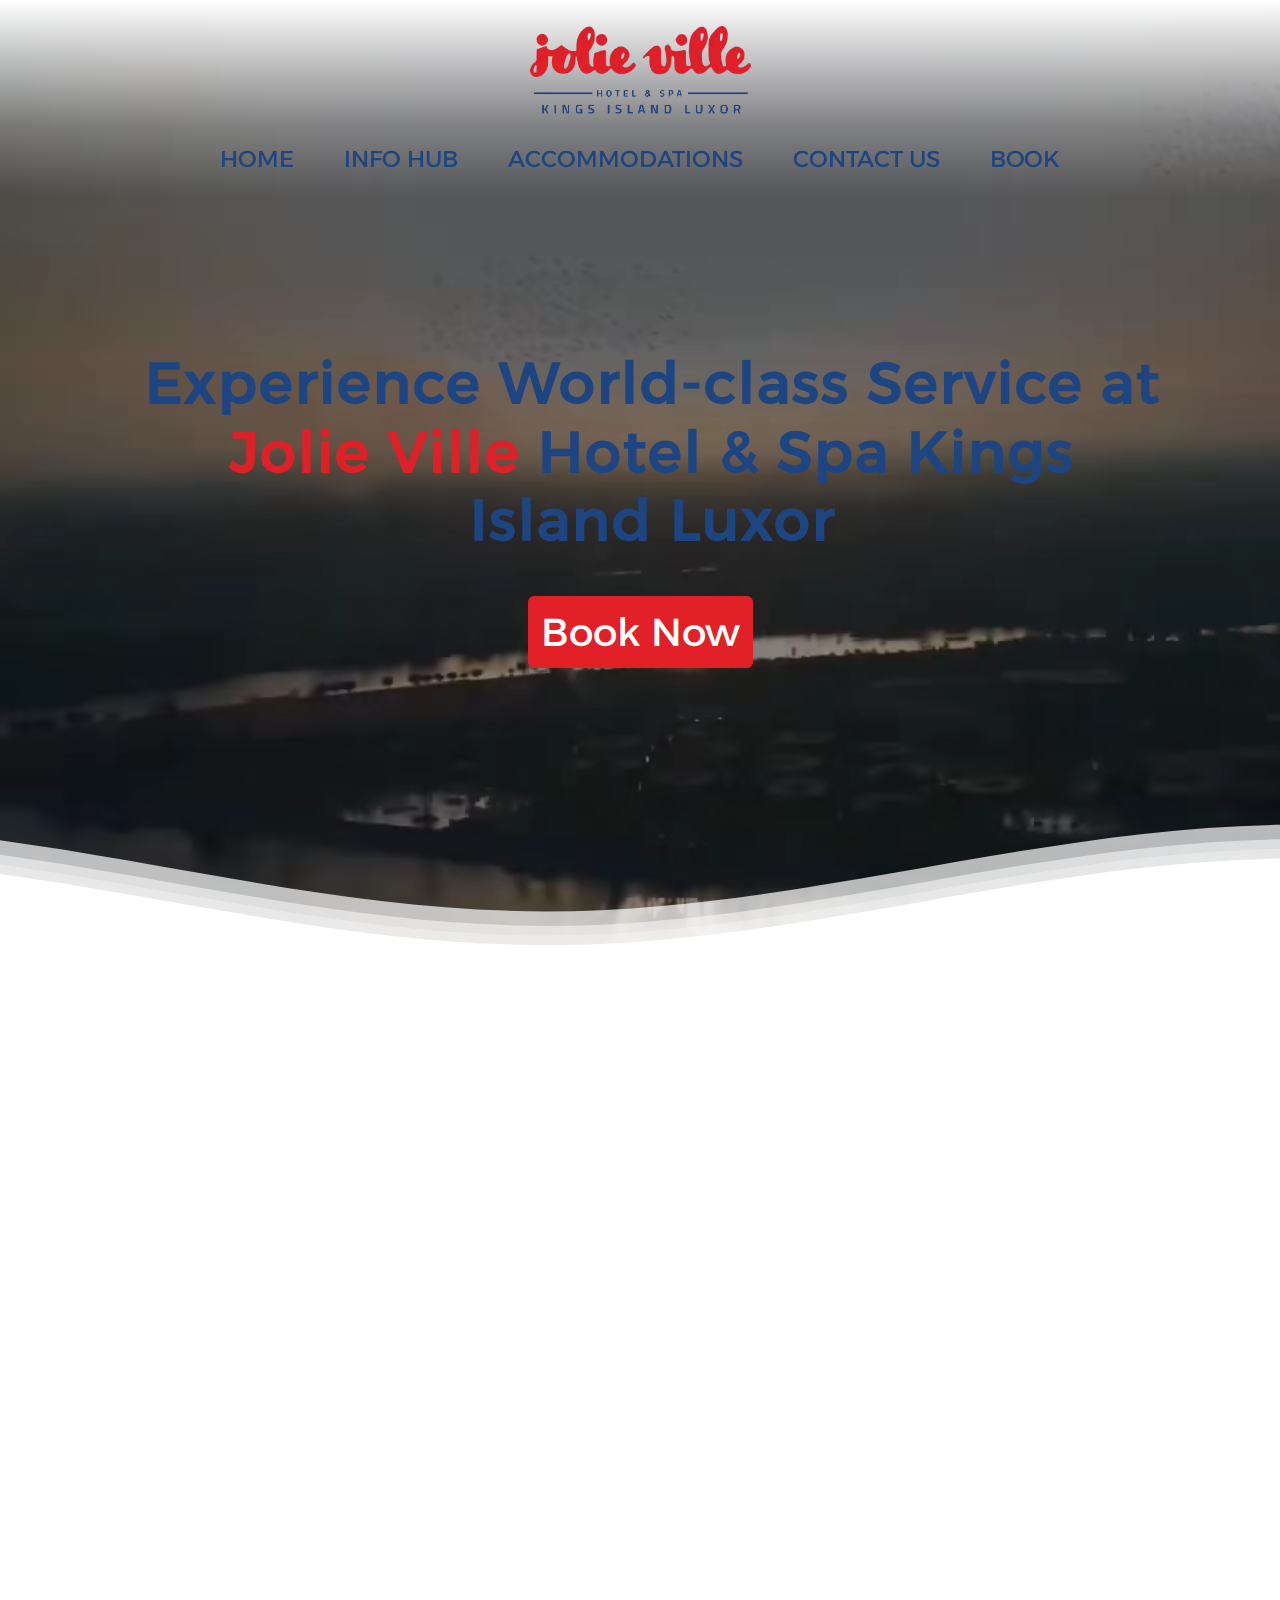
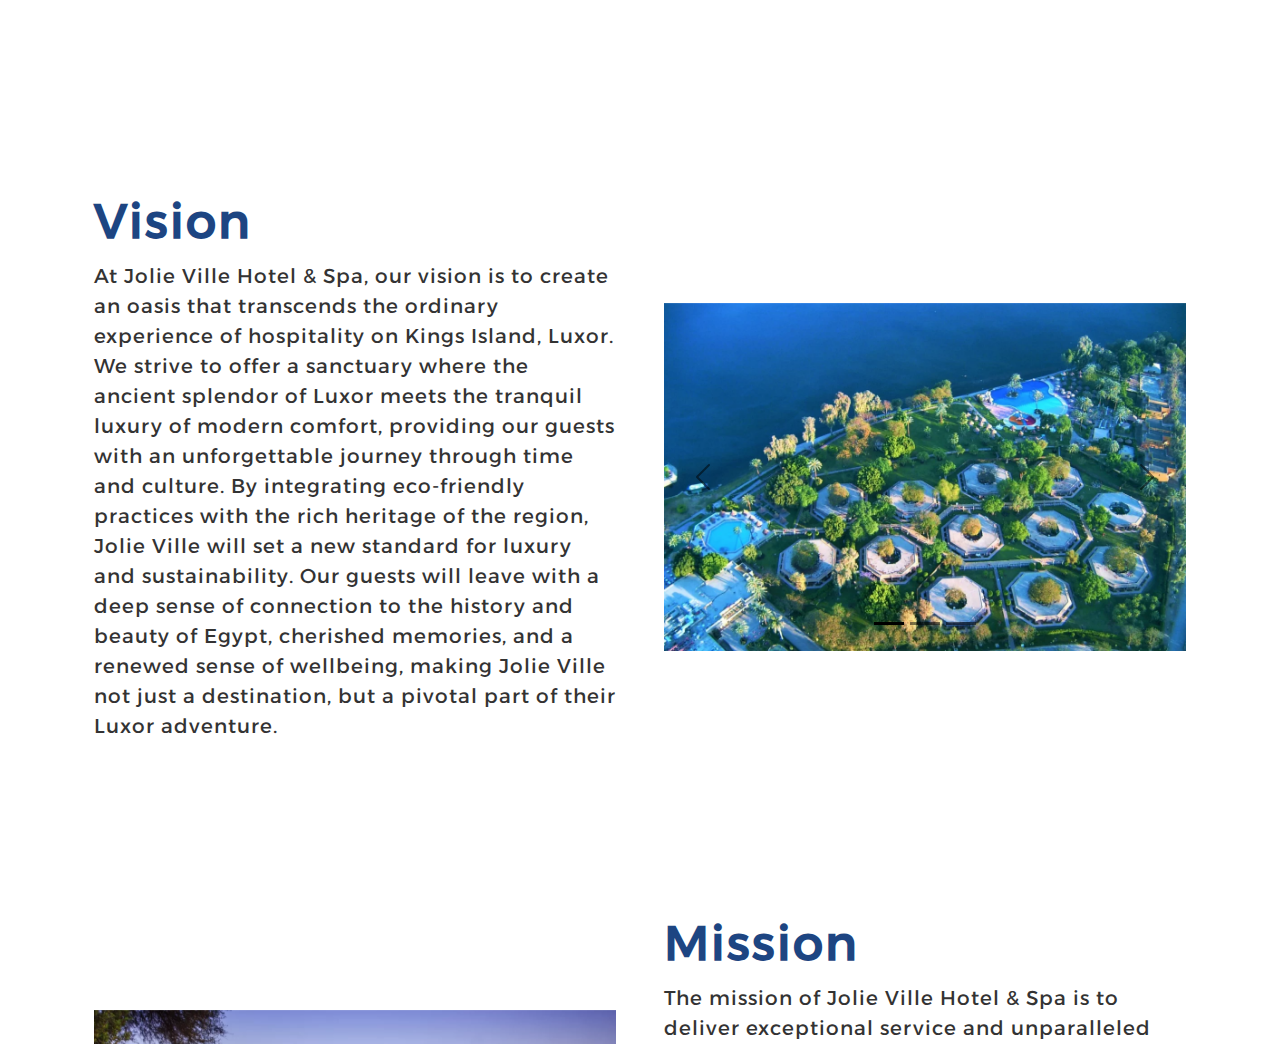
<file: index.html>
<!DOCTYPE html>
<html data-bs-theme="dark" lang="en" style="background: white;">

<head>
    <meta charset="utf-8">
    <meta name="viewport" content="width=device-width, initial-scale=1.0, shrink-to-fit=no">
    <title>Jolie Ville Luxor Hotel &amp; Spa Kings Island</title>
    <link rel="icon" type="image/png" sizes="128x128" href="assets/img/favicon.png">
    <link rel="stylesheet" href="assets/bootstrap/css/bootstrap.min.css">
    <link rel="stylesheet" href="assets/css/Alata.css">
    <link rel="stylesheet" href="assets/css/Alexandria.css">
    <link rel="stylesheet" href="assets/css/Cookie.css">
    <link rel="stylesheet" href="assets/fonts/font-awesome.min.css">
    <link rel="stylesheet" href="assets/css/bs-theme-overrides.css">
    <link rel="stylesheet" href="assets/css/aos.min.css">
    <link rel="stylesheet" href="assets/css/-Countdown-BS4--Countdown.css">
    <link rel="stylesheet" href="assets/css/accordion-faq-list.css">
    <link rel="stylesheet" href="assets/css/Bold-BS4-Image-Caption-Hover-Effect-3.css">
    <link rel="stylesheet" href="assets/css/Bootstrap-4---Team-Members.css">
    <link rel="stylesheet" href="assets/css/Contact-Form-v2-Modal--Full-with-Google-Map.css">
    <link rel="stylesheet" href="assets/css/Countdown.css">
    <link rel="stylesheet" href="assets/css/Hero-Carousel-images.css">
    <link rel="stylesheet" href="assets/css/iframe.css">
    <link rel="stylesheet" href="assets/css/Pretty-Footer-.css">
    <link rel="stylesheet" href="assets/css/styles.css">
    <link rel="stylesheet" href="assets/css/Waves---Techonomics.css">
</head>

<body style="background: url(&quot;assets/img/bg.avif&quot;);background-size: cover;height: 1082.16px;min-height: 646px;">
    <header style="width: 100%;text-align: center;background: linear-gradient(white 0%, rgba(255,255,255,0.26) 64%, rgba(255,255,255,0) 100%);"><img class="img-fluid" data-aos="slide-down" data-aos-duration="800" data-aos-once="true" src="assets/img/new-logo-default-new.webp" width="221" height="94" style="margin-left: 0px;margin-top: 2%;" onclick="home()">
        <section data-aos="flip-down" data-aos-delay="750" data-aos-once="true" style="height: 49px;margin-top: 21px;text-align: center;"><button class="text-uppercase navbtn" type="button" style="font-size: 23px;font-family: Alexandria, sans-serif;background: transparent;border-width: 0px;border-style: solid;padding-right: 25px;padding-left: 25px;color: rgb(29,69,130);" onclick="home()">Home</button><button class="text-uppercase navbtn" type="button" style="font-size: 23px;font-family: Alexandria, sans-serif;background: transparent;border-width: 0px;border-style: solid;padding-right: 25px;padding-left: 25px;color: rgb(29,69,130);" onclick="infohub()">Info Hub</button><button class="text-uppercase navbtn" type="button" style="font-size: 23px;font-family: Alexandria, sans-serif;background: transparent;border-width: 0px;border-style: solid;padding-right: 25px;padding-left: 25px;color: rgb(29,69,130);" onclick="accommodations()">Accommodations</button><button class="text-uppercase navbtn" type="button" style="font-size: 23px;font-family: Alexandria, sans-serif;background: transparent;border-width: 0px;border-style: solid;padding-right: 25px;padding-left: 25px;color: rgb(29,69,130);" onclick="contactus()">Contact Us</button><button class="text-uppercase navbtn" type="button" style="font-size: 23px;font-family: Alexandria, sans-serif;background: transparent;border-width: 0px;border-style: solid;padding-right: 25px;padding-left: 25px;color: rgb(29,69,130);" onclick="book()">Book</button></section>
    </header>
    <section style="height: 619px;background: transparent;font-family: Alexandria, sans-serif;text-align: center;">
        <h1 data-aos="fade" data-aos-delay="800" style="text-align: center;width: 80%;font-size: 57px;height: auto;font-weight: bold;color: rgb(29,69,130);margin-left: 11%;margin-top: 12%;font-family: Alexandria, sans-serif;">Experience World-class Service at <span style="color: rgb(222, 32, 41);">Jolie Ville</span> Hotel &amp; Spa Kings Island Luxor</h1><a href="book.html" style="padding-bottom: 41px;padding-top: 11px;"><button class="btn btn-primary" data-aos="fade" data-aos-delay="800" type="button" style="text-align: center;font-size: 39px;font-family: 'Alexandria';margin-top: 33px;">Book Now</button></a>
    </section><svg class="waves" xmlns="http://www.w3.org/2000/svg" xmlns:xlink="http://www.w3.org/1999/xlink"
viewBox="0 24 150 28" preserveAspectRatio="none" shape-rendering="auto">
<defs>
<path id="gentle-wave" d="M-160 44c30 0 58-18 88-18s 58 18 88 18 58-18 88-18 58 18 88 18 v44h-352z" />
</defs>
<g class="parallax">
<use xlink:href="#gentle-wave" x="48" y="0" fill="rgba(255,255,255,0.7" />
<use xlink:href="#gentle-wave" x="48" y="3" fill="rgba(255,255,255,0.5)" />
<use xlink:href="#gentle-wave" x="48" y="5" fill="rgba(255,255,255,0.3)" />
<use xlink:href="#gentle-wave" x="48" y="7" fill="#fff" />
</g>
</svg>
</div>
<!--Waves end-->

</div>
<!--Header ends-->


    <section style="height: 1695px;background: #ffffff;color: #FFFFFF;margin-top: 6px;">
        <div class="container col-xxl-8 px-4 py-5" data-aos="slide-up" data-aos-duration="900" data-aos-delay="100" data-aos-once="true" style="width: 100%;color: rgb(29,69,130);">
            <div class="row flex-lg-row-reverse align-items-center g-5 py-5">
                <div class="col-10 col-sm-8 col-lg-6">
                    <div class="carousel slide" data-bs-ride="carousel" id="carousel-1">
                        <div class="carousel-inner">
                            <div class="carousel-item active"><img class="w-100 d-block" src="assets/img/1.webp" alt="Slide Image"></div>
                            <div class="carousel-item"><img class="w-100 d-block" src="assets/img/2.webp"></div>
                            <div class="carousel-item"><img class="w-100 d-block" src="assets/img/3.webp" alt="Slide Image"></div>
                        </div>
                        <div><a class="carousel-control-prev" href="#carousel-1" role="button" data-bs-slide="prev"><span class="carousel-control-prev-icon"></span><span class="visually-hidden">Previous</span></a><a class="carousel-control-next" href="#carousel-1" role="button" data-bs-slide="next"><span class="carousel-control-next-icon"></span><span class="visually-hidden">Next</span></a></div>
                        <div class="carousel-indicators"><button type="button" data-bs-target="#carousel-1" data-bs-slide-to="0" class="active"></button> <button type="button" data-bs-target="#carousel-1" data-bs-slide-to="1"></button> <button type="button" data-bs-target="#carousel-1" data-bs-slide-to="2"></button></div>
                    </div>
                </div>
                <div class="col-lg-6">
                    <h1 class="display-5 fw-bold lh-1 mb-3" style="font-family: Alexandria, sans-serif;">Vision</h1>
                    <p class="lead" style="font-family: Alexandria, sans-serif;">At Jolie Ville Hotel &amp; Spa, our vision is to create an oasis that transcends the ordinary experience of hospitality on Kings Island, Luxor. We strive to offer a sanctuary where the ancient splendor of Luxor meets the tranquil luxury of modern comfort, providing our guests with an unforgettable journey through time and culture. By integrating eco-friendly practices with the rich heritage of the region, Jolie Ville will set a new standard for luxury and sustainability. Our guests will leave with a deep sense of connection to the history and beauty of Egypt, cherished memories, and a renewed sense of wellbeing, making Jolie Ville not just a destination, but a pivotal part of their Luxor adventure.</p>
                </div>
            </div>
        </div>
        <div class="container col-xxl-8 px-4 py-5" data-aos="slide-up" data-aos-duration="900" data-aos-delay="100" data-aos-once="true" style="width: 100%;color: rgb(29,69,130);">
            <div class="row flex-lg-row-reverse align-items-center g-5 py-5">
                <div class="col-lg-6" style="text-align: left;">
                    <h1 class="display-5 fw-bold lh-1 mb-3" style="font-family: Alexandria, sans-serif;">Mission</h1>
                    <p class="lead" style="font-family: Alexandria, sans-serif;">The mission of Jolie Ville Hotel &amp; Spa is to deliver exceptional service and unparalleled guest experiences in the heart of Egypt’s historic Luxor. We are committed to fostering a welcoming environment where every guest feels valued and pampered. With our state-of-the-art spa, world-class amenities, and a team dedicated to the art of hospitality, we aim to provide a unique blend of traditional Egyptian warmth and innovative comforts. We are dedicated to preserving the natural beauty and cultural heritage of our island setting while offering luxurious escapes that allow our guests to relax, rejuvenate, and explore the wonders of Luxor with ease and elegance.</p>
                </div>
                <div class="col-10 col-sm-8 col-lg-6">
                    <div class="carousel slide" data-bs-ride="carousel" id="carousel-2">
                        <div class="carousel-inner">
                            <div class="carousel-item active"><img class="w-100 d-block" src="assets/img/4.webp" alt="Slide Image"></div>
                            <div class="carousel-item"><img class="w-100 d-block" src="assets/img/5.webp"></div>
                            <div class="carousel-item"><img class="w-100 d-block" src="assets/img/6.webp" alt="Slide Image"></div>
                        </div>
                        <div><a class="carousel-control-prev" href="#carousel-2" role="button" data-bs-slide="prev"><span class="carousel-control-prev-icon"></span><span class="visually-hidden">Previous</span></a><a class="carousel-control-next" href="#carousel-2" role="button" data-bs-slide="next"><span class="carousel-control-next-icon"></span><span class="visually-hidden">Next</span></a></div>
                        <div class="carousel-indicators"><button type="button" data-bs-target="#carousel-2" data-bs-slide-to="0" class="active"></button> <button type="button" data-bs-target="#carousel-2" data-bs-slide-to="1"></button> <button type="button" data-bs-target="#carousel-2" data-bs-slide-to="2"></button></div>
                    </div>
                </div>
            </div>
        </div>
        <footer data-aos="fade-up" data-aos-duration="800" data-aos-once="true" style="background: rgb(29,69,130);font-family: Alexandria, sans-serif;">
            <div class="row">
                <div class="col-sm-6 col-md-4 footer-navigation"><img src="assets/img/new-logo-w.png" width="143" height="61" style="margin-bottom: 37px;">
                    <p class="links" style="font-family: Alexandria, sans-serif;"><a href="#">Home</a><strong><span style="color: rgb(225, 32, 40);"> · </span></strong><a href="infohub.html">Info Hub</a><strong><span style="color: rgb(225, 32, 40);"> · </span></strong><a href="accommodations.html">Accommodations</a><strong><span style="color: rgb(225, 32, 40);"> · </span></strong><a href="contactus.html">Contact Us</a><strong><span style="color: rgb(225, 32, 40);"> · </span></strong><a href="book.html">Book</a></p>
                    <p class="company-name">Kareem Walid © 2024</p>
                </div>
                <div class="col-sm-6 col-md-4 footer-contacts">
                    <div><span class="fa fa-map-marker footer-contacts-icon" style="background: #E12028;"> </span>
                        <p style="font-family: Alexandria, sans-serif;padding-top: 6px;"><span class="new-line-span" style="font-family: Alexandria, sans-serif;">Awameya Road, Kings Island, East Bank</span> Luxor, Egypt</p>
                    </div>
                    <div><i class="fa fa-phone footer-contacts-icon" style="background: #E12028;"></i>
                        <p class="footer-center-info email text-start" style="font-family: Alexandria, sans-serif;"> +20 100 250 6031</p>
                    </div>
                    <div><i class="fa fa-envelope footer-contacts-icon" style="background: #E12028;"></i>
                        <p> <a href="#" target="_blank" style="font-family: Alexandria, sans-serif;">reservation@jolievilleluxor.com</a></p>
                    </div>
                </div>
                <div class="col-md-4 footer-about">
                    <h4>About the company</h4>
                    <p> Jolie Ville Luxor Hotel &amp; Spa Kings Island is an oasis of unblemished beauty and tranquility nestled on an exclusive paradise “Kings Island “. </p>
                    <div class="social-links social-icons"><a href="#" style="background: rgb(225,32,40);"><i class="fa fa-facebook"></i></a><a href="#" style="background: rgb(225,32,40);"><i class="fa fa-twitter"></i></a><a href="#" style="background: rgb(225,32,40);"><i class="fa fa-linkedin"></i></a></div>
                </div>
            </div>
        </footer>
    </section>
    <script src="assets/bootstrap/js/bootstrap.min.js"></script>
    <script src="assets/js/aos.min.js"></script>
    <script src="assets/js/bs-init.js"></script>
    <script src="assets/js/-Countdown-BS4--Countdown.js"></script>
    <script src="assets/js/bookForm.js"></script>
    <script src="assets/js/Contact-Form-v2-Modal--Full-with-Google-Map-scripts.js"></script>
    <script src="assets/js/Countdown.js"></script>
    <script src="assets/js/index.js"></script>
</body>

</html>
</file>
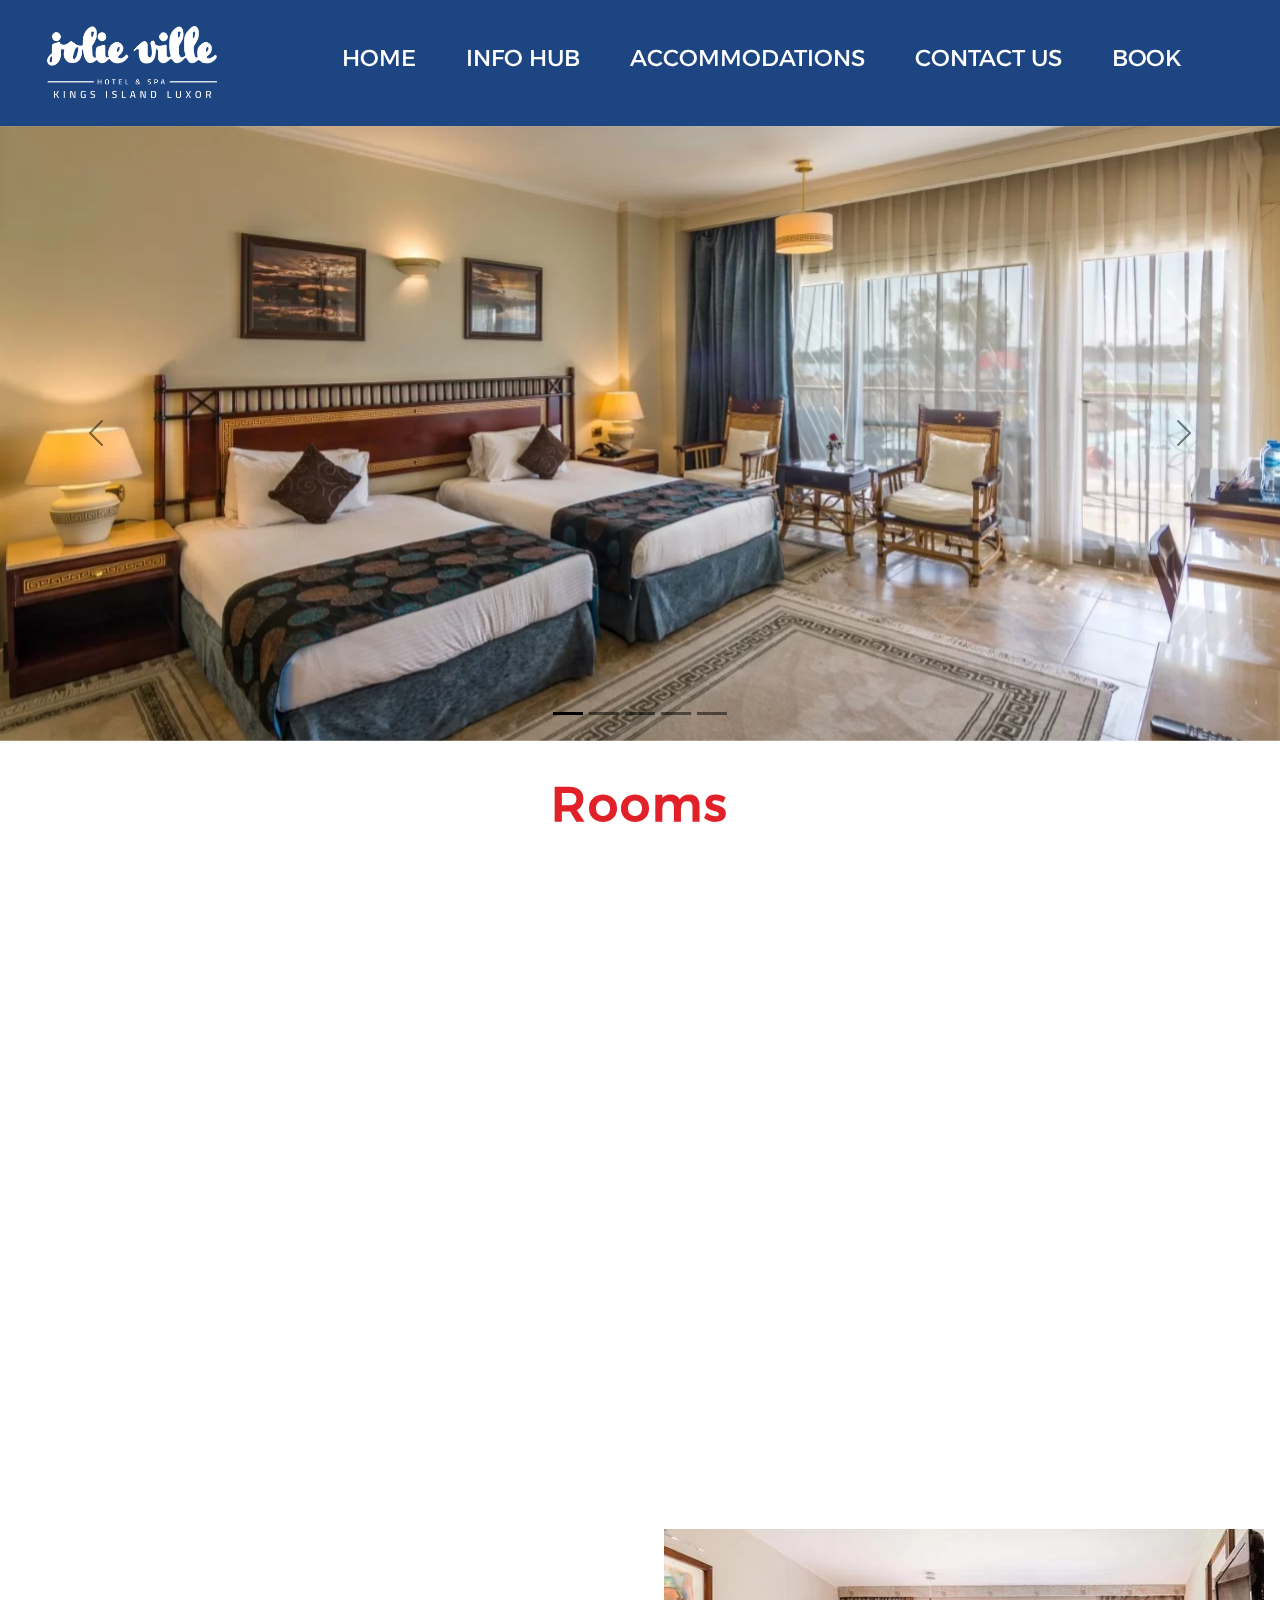
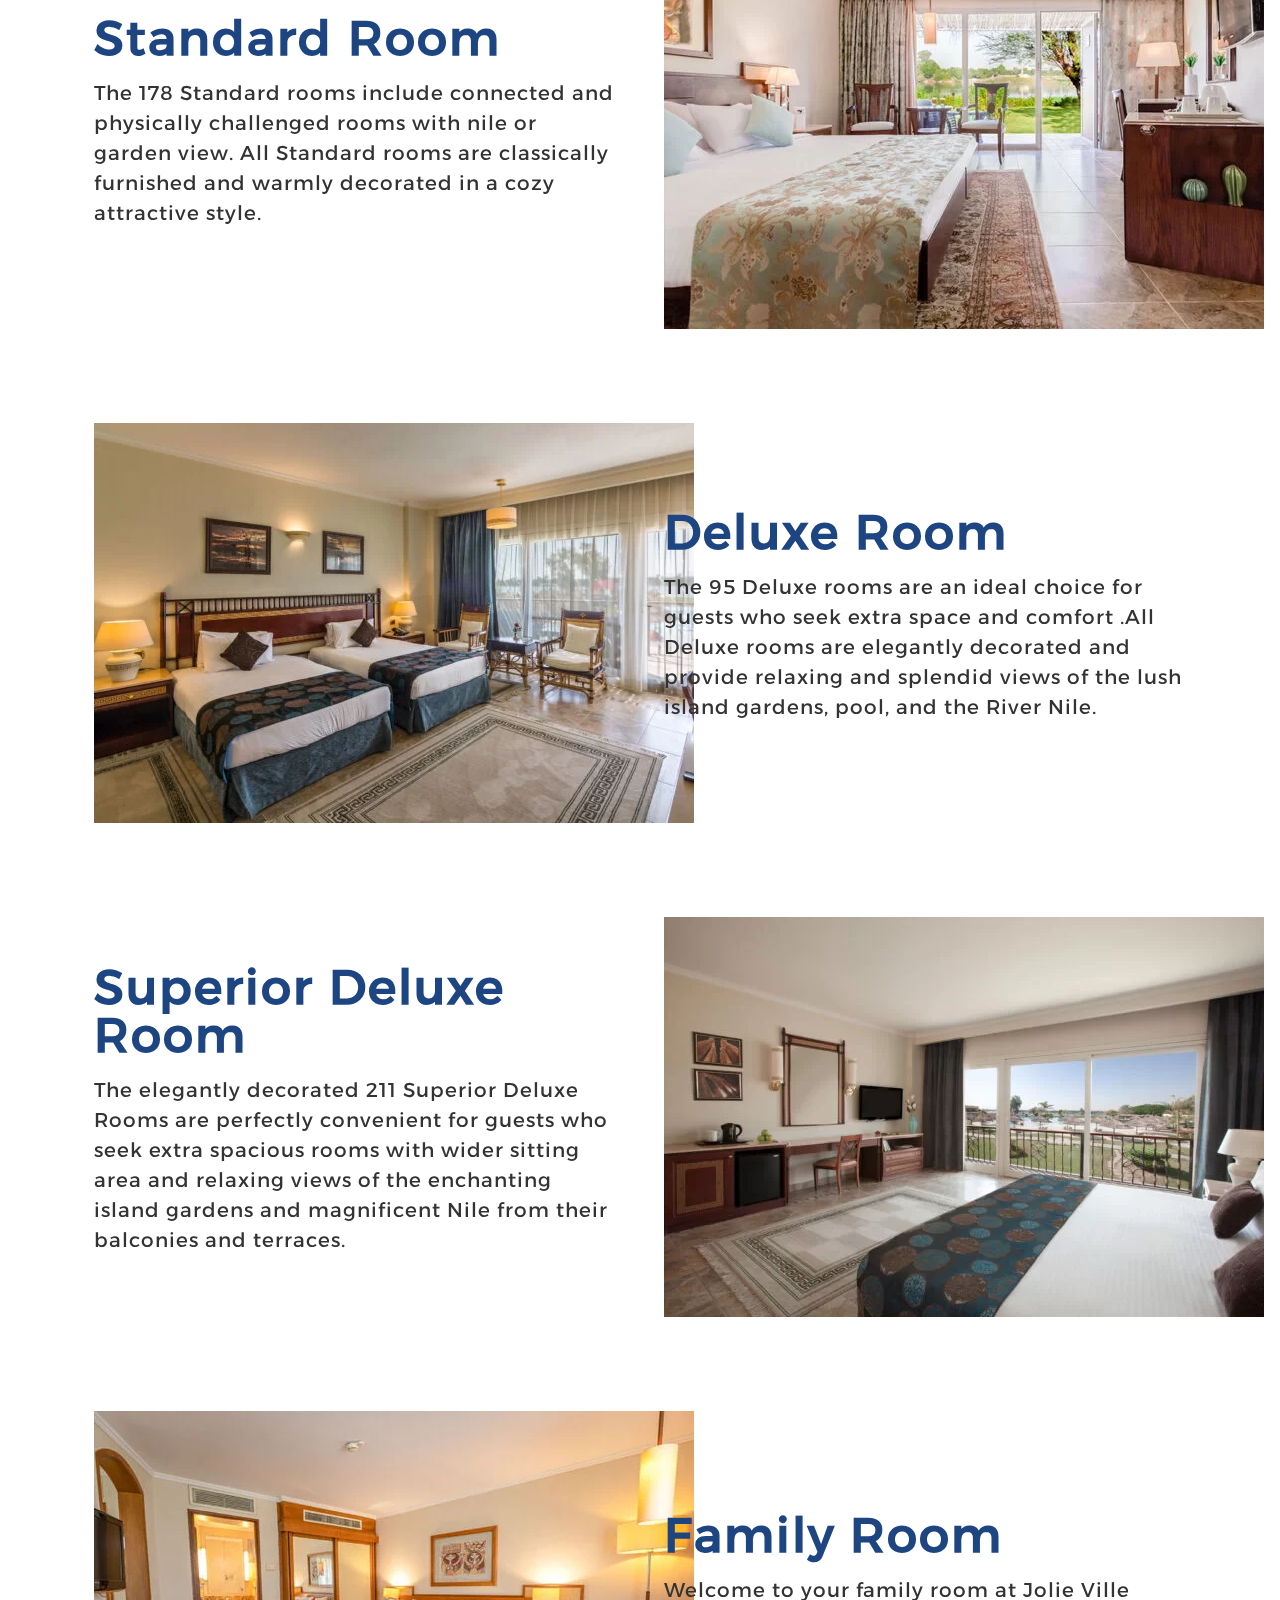
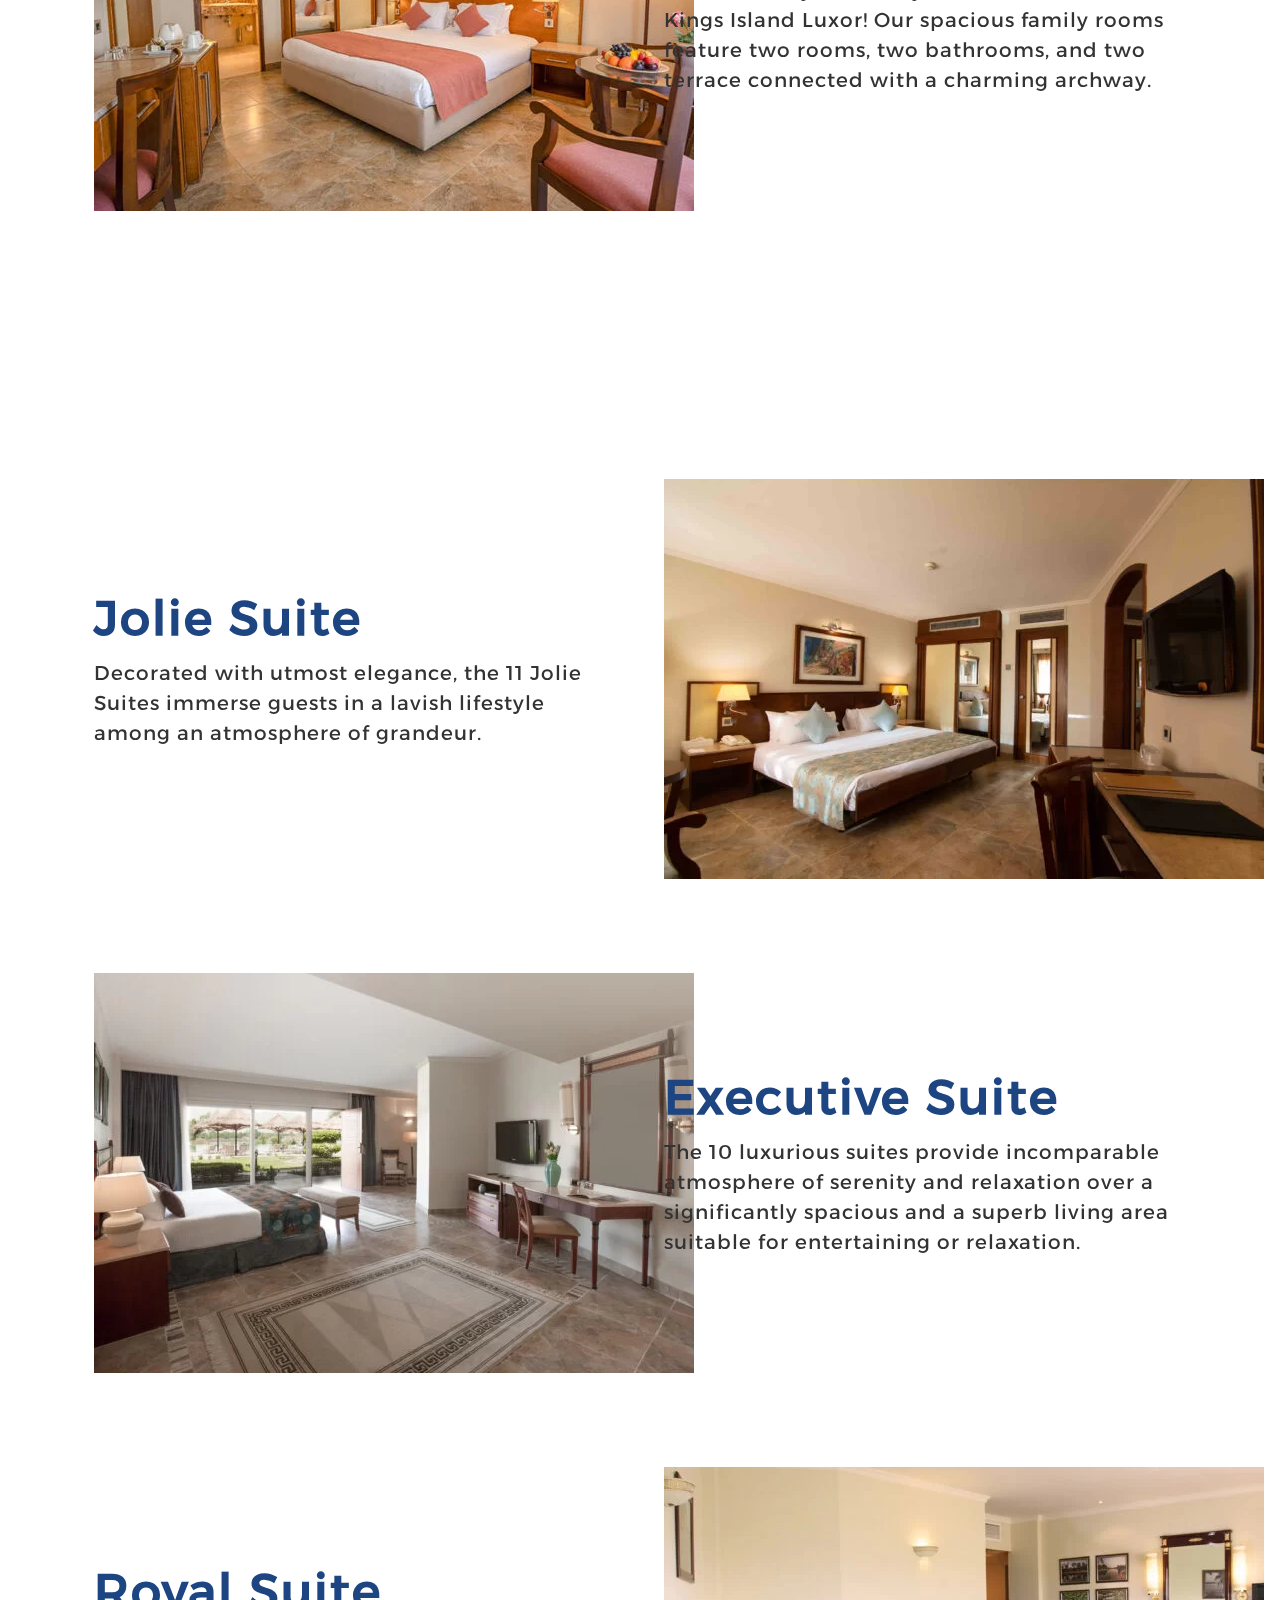
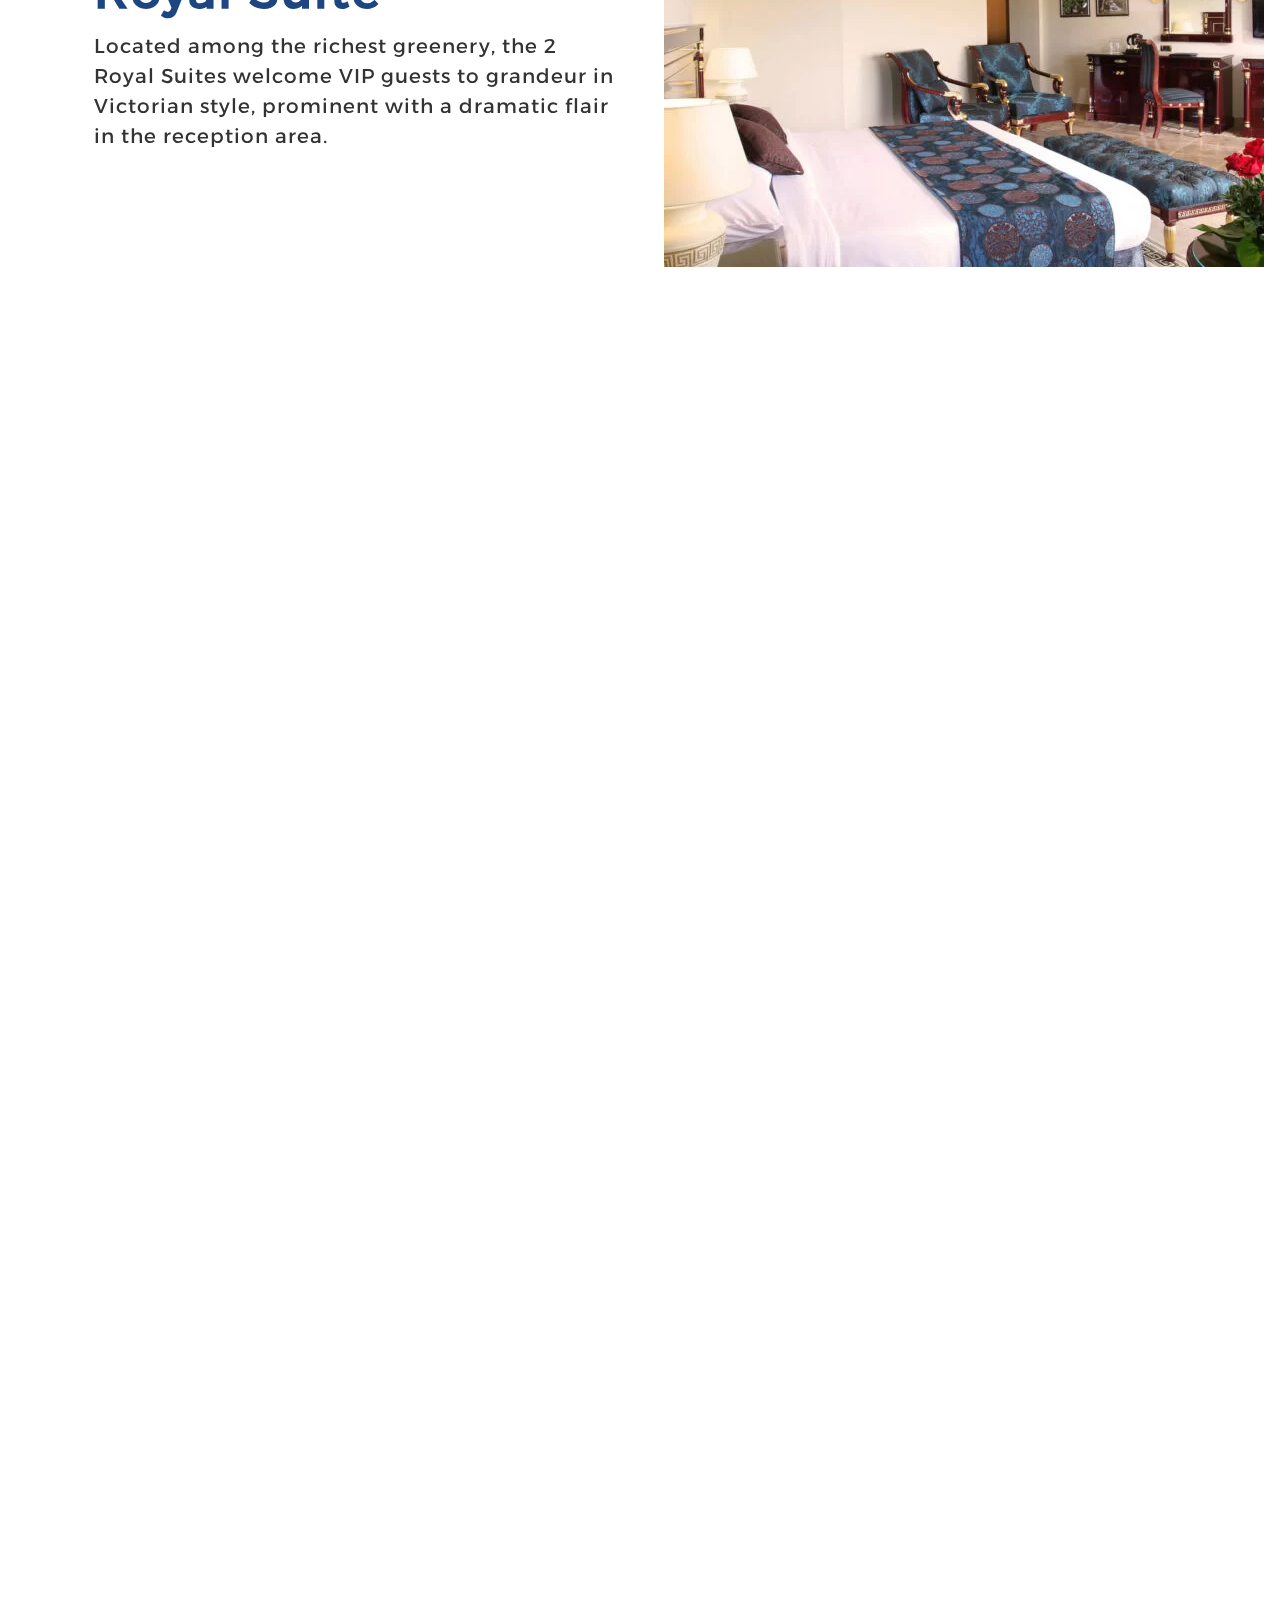
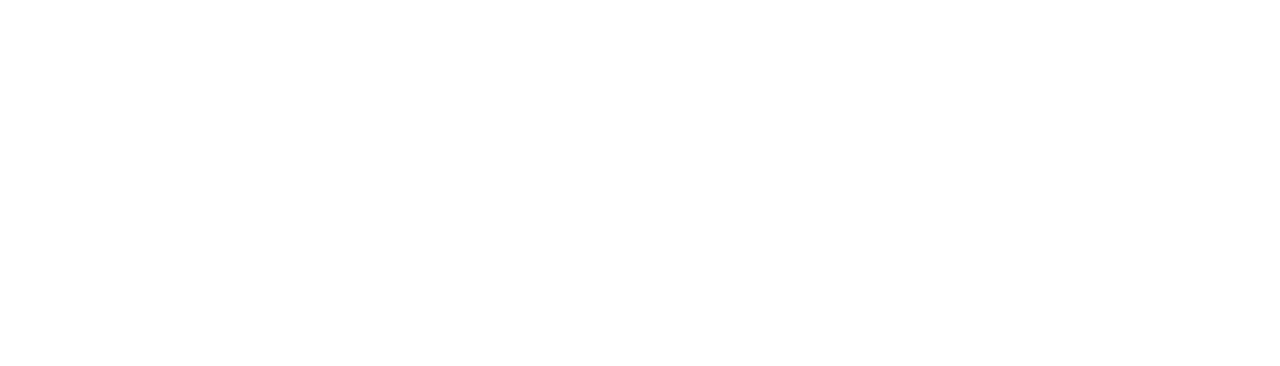
<file: accommodations.html>
<!DOCTYPE html>
<html data-bs-theme="dark" lang="en" style="background: white;">

<head>
    <meta charset="utf-8">
    <meta name="viewport" content="width=device-width, initial-scale=1.0, shrink-to-fit=no">
    <title>Jolie Ville Luxor Hotel &amp; Spa Kings Island</title>
    <link rel="icon" type="image/png" sizes="128x128" href="assets/img/favicon.png">
    <link rel="stylesheet" href="assets/bootstrap/css/bootstrap.min.css">
    <link rel="stylesheet" href="assets/css/Alata.css">
    <link rel="stylesheet" href="assets/css/Alexandria.css">
    <link rel="stylesheet" href="assets/css/Cookie.css">
    <link rel="stylesheet" href="assets/fonts/font-awesome.min.css">
    <link rel="stylesheet" href="assets/css/bs-theme-overrides.css">
    <link rel="stylesheet" href="assets/css/aos.min.css">
    <link rel="stylesheet" href="assets/css/-Countdown-BS4--Countdown.css">
    <link rel="stylesheet" href="assets/css/accordion-faq-list.css">
    <link rel="stylesheet" href="assets/css/Bold-BS4-Image-Caption-Hover-Effect-3.css">
    <link rel="stylesheet" href="assets/css/Bootstrap-4---Team-Members.css">
    <link rel="stylesheet" href="assets/css/Contact-Form-v2-Modal--Full-with-Google-Map.css">
    <link rel="stylesheet" href="assets/css/Countdown.css">
    <link rel="stylesheet" href="assets/css/Hero-Carousel-images.css">
    <link rel="stylesheet" href="assets/css/iframe.css">
    <link rel="stylesheet" href="assets/css/Pretty-Footer-.css">
    <link rel="stylesheet" href="assets/css/styles.css">
    <link rel="stylesheet" href="assets/css/Waves---Techonomics.css">
</head>

<body style="filter: blur(0px);background: rgb(255,255,255);">
    <header data-aos="fade-down" data-aos-duration="700" style="width: 100%;text-align: left;background: rgb(29,69,130);height: 125.8px;"><img class="img-fluid" src="assets/img/new-logo-w.png" width="170" height="72" style="margin-left: 47px;margin-top: 2%;" onclick="home()">
        <section style="height: 49px;margin-top: -58px;text-align: center;color: rgb(255,255,255);margin-left: 314px;width: 70%;display: block;"><button class="text-uppercase navbtn" type="button" style="font-size: 23px;font-family: Alexandria, sans-serif;background: transparent;border-width: 0px;border-style: solid;padding-right: 25px;padding-left: 25px;color: rgb(255,255,255);" onclick="home()">Home</button><button class="text-uppercase navbtn" type="button" style="font-size: 23px;font-family: Alexandria, sans-serif;background: transparent;border-width: 0px;border-style: solid;padding-right: 25px;padding-left: 25px;color: rgb(255,255,255);" onclick="infohub()">Info Hub</button><button class="text-uppercase navbtn" type="button" style="font-size: 23px;font-family: Alexandria, sans-serif;background: transparent;border-width: 0px;border-style: solid;padding-right: 25px;padding-left: 25px;color: rgb(255,255,255);" onclick="accommodations()">Accommodations</button><button class="text-uppercase navbtn" type="button" style="font-size: 23px;font-family: Alexandria, sans-serif;background: transparent;border-width: 0px;border-style: solid;padding-right: 25px;padding-left: 25px;color: rgb(255,255,255);" onclick="contactus()">Contact Us</button><button class="text-uppercase navbtn" type="button" style="font-size: 23px;font-family: Alexandria, sans-serif;background: transparent;border-width: 0px;border-style: solid;padding-right: 25px;padding-left: 25px;color: rgb(255,255,255);" onclick="book()">Book</button></section>
    </header>
    <section style="height: 615px;background: transparent;">
        <div class="carousel slide" data-bs-ride="carousel" id="carousel-1" style="height: inherit;">
            <div class="carousel-inner h-100">
                <div class="carousel-item active h-100"><img class="w-100 d-block position-absolute h-100 fit-cover" src="assets/img/7.webp" alt="Slide Image" style="z-index: -1;"></div>
                <div class="carousel-item h-100"><img class="w-100 d-block position-absolute h-100 fit-cover" src="assets/img/8.webp" alt="Slide Image" style="z-index: -1;"></div>
                <div class="carousel-item h-100"><img class="w-100 d-block position-absolute h-100 fit-cover" src="assets/img/9.webp" alt="Slide Image" style="z-index: -1;"></div>
                <div class="carousel-item"><img class="w-100 d-block" src="assets/img/10.webp" alt="Slide Image"></div>
                <div class="carousel-item"><img class="w-100 d-block" src="assets/img/11.webp"></div>
            </div>
            <div><a class="carousel-control-prev" href="#carousel-1" role="button" data-bs-slide="prev"><span class="carousel-control-prev-icon"></span><span class="visually-hidden">Previous</span></a><a class="carousel-control-next" href="#carousel-1" role="button" data-bs-slide="next"><span class="carousel-control-next-icon"></span><span class="visually-hidden">Next</span></a></div>
            <div class="carousel-indicators"><button type="button" data-bs-target="#carousel-1" data-bs-slide-to="0" class="active"></button> <button type="button" data-bs-target="#carousel-1" data-bs-slide-to="1"></button> <button type="button" data-bs-target="#carousel-1" data-bs-slide-to="2"></button> <button type="button" data-bs-target="#carousel-1" data-bs-slide-to="3"></button> <button type="button" data-bs-target="#carousel-1" data-bs-slide-to="4"></button></div>
        </div>
    </section>
    <section style="height: 100%;background: #ffffff;">
        <h1 data-aos="fade" style="text-align: center;font-family: Alexandria, sans-serif;margin-top: 35px;color: var(--bs-primary);font-weight: bold;">Rooms</h1>
        <div class="container col-xxl-8 px-4 py-5" data-aos="slide-up" data-aos-duration="900" data-aos-delay="100" data-aos-once="true" style="width: 100%;color: rgb(29,69,130);margin-bottom: -98px;">
            <div class="row flex-lg-row-reverse align-items-center g-5 py-5">
                <div class="col-10 col-sm-8 col-lg-6"><img src="assets/img/12.webp"></div>
                <div class="col-lg-6">
                    <h1 class="display-5 fw-bold lh-1 mb-3" style="font-family: Alexandria, sans-serif;">Standard Room</h1>
                    <p class="lead" style="font-family: Alexandria, sans-serif;">The 178 Standard rooms include connected and physically challenged rooms with nile or garden view. All Standard rooms are classically furnished and warmly decorated in a cozy attractive style.</p>
                </div>
            </div>
        </div>
        <div class="container col-xxl-8 px-4 py-5" data-aos="slide-up" data-aos-duration="900" data-aos-delay="100" data-aos-once="true" style="width: 100%;color: rgb(29,69,130);margin-bottom: -98px;">
            <div class="row flex-lg-row-reverse align-items-center g-5 py-5">
                <div class="col-lg-6" style="text-align: left;">
                    <h1 class="display-5 fw-bold lh-1 mb-3" style="font-family: Alexandria, sans-serif;">Deluxe Room</h1>
                    <p class="lead" style="font-family: Alexandria, sans-serif;">The 95 Deluxe rooms are an ideal choice for guests who seek extra space and comfort .All Deluxe rooms are elegantly decorated and provide relaxing and splendid views of the lush island gardens, pool, and the River Nile.</p>
                </div>
                <div class="col-10 col-sm-8 col-lg-6"><img src="assets/img/13.webp"></div>
            </div>
        </div>
        <div class="container col-xxl-8 px-4 py-5" data-aos="slide-up" data-aos-duration="900" data-aos-delay="100" data-aos-once="true" style="width: 100%;color: rgb(29,69,130);margin-bottom: -98px;">
            <div class="row flex-lg-row-reverse align-items-center g-5 py-5">
                <div class="col-10 col-sm-8 col-lg-6"><img src="assets/img/14.webp"></div>
                <div class="col-lg-6">
                    <h1 class="display-5 fw-bold lh-1 mb-3" style="font-family: Alexandria, sans-serif;">Superior Deluxe Room</h1>
                    <p class="lead" style="font-family: Alexandria, sans-serif;">The elegantly decorated 211 Superior Deluxe Rooms are perfectly convenient for guests who seek extra spacious rooms with wider sitting area and relaxing views of the enchanting island gardens and magnificent Nile from their balconies and terraces.</p>
                </div>
            </div>
        </div>
        <div class="container col-xxl-8 px-4 py-5" data-aos="slide-up" data-aos-duration="900" data-aos-delay="100" data-aos-once="true" style="width: 100%;color: rgb(29,69,130);margin-bottom: -98px;">
            <div class="row flex-lg-row-reverse align-items-center g-5 py-5">
                <div class="col-lg-6" style="text-align: left;">
                    <h1 class="display-5 fw-bold lh-1 mb-3" style="font-family: Alexandria, sans-serif;">Family Room</h1>
                    <p class="lead" style="font-family: Alexandria, sans-serif;">Welcome to your family room at Jolie Ville Kings Island Luxor! Our spacious family rooms feature two rooms, two bathrooms, and two terrace connected with a charming archway.</p>
                </div>
                <div class="col-10 col-sm-8 col-lg-6"><img src="assets/img/15.webp"></div>
            </div>
        </div>
        <h1 data-aos="fade" style="text-align: center;font-family: Alexandria, sans-serif;margin-top: 108px;color: var(--bs-primary);font-weight: bold;">Suites</h1>
        <div class="container col-xxl-8 px-4 py-5" data-aos="slide-up" data-aos-duration="900" data-aos-delay="100" data-aos-once="true" style="width: 100%;color: rgb(29,69,130);margin-bottom: -98px;">
            <div class="row flex-lg-row-reverse align-items-center g-5 py-5">
                <div class="col-10 col-sm-8 col-lg-6"><img src="assets/img/16.webp"></div>
                <div class="col-lg-6">
                    <h1 class="display-5 fw-bold lh-1 mb-3" style="font-family: Alexandria, sans-serif;">Jolie Suite</h1>
                    <p class="lead" style="font-family: Alexandria, sans-serif;">Decorated with utmost elegance, the 11 Jolie Suites immerse guests in a lavish lifestyle among an atmosphere of grandeur.</p>
                </div>
            </div>
        </div>
        <div class="container col-xxl-8 px-4 py-5" data-aos="slide-up" data-aos-duration="900" data-aos-delay="100" data-aos-once="true" style="width: 100%;color: rgb(29,69,130);margin-bottom: -98px;">
            <div class="row flex-lg-row-reverse align-items-center g-5 py-5">
                <div class="col-lg-6" style="text-align: left;">
                    <h1 class="display-5 fw-bold lh-1 mb-3" style="font-family: Alexandria, sans-serif;">Executive Suite</h1>
                    <p class="lead" style="font-family: Alexandria, sans-serif;">The 10 luxurious suites provide incomparable atmosphere of serenity and relaxation over a significantly spacious and a superb living area suitable for entertaining or relaxation.</p>
                </div>
                <div class="col-10 col-sm-8 col-lg-6"><img src="assets/img/17.webp"></div>
            </div>
        </div>
        <div class="container col-xxl-8 px-4 py-5" data-aos="slide-up" data-aos-duration="900" data-aos-delay="100" data-aos-once="true" style="width: 100%;color: rgb(29,69,130);margin-bottom: -98px;">
            <div class="row flex-lg-row-reverse align-items-center g-5 py-5">
                <div class="col-10 col-sm-8 col-lg-6"><img src="assets/img/18.webp"></div>
                <div class="col-lg-6">
                    <h1 class="display-5 fw-bold lh-1 mb-3" style="font-family: Alexandria, sans-serif;">Royal Suite</h1>
                    <p class="lead" style="font-family: Alexandria, sans-serif;">Located among the richest greenery, the 2 Royal Suites welcome VIP guests to grandeur in Victorian style, prominent with a dramatic flair in the reception area.</p>
                </div>
            </div>
        </div>
        <h1 data-aos="fade" style="text-align: center;font-family: Alexandria, sans-serif;margin-top: 108px;color: var(--bs-primary);font-weight: bold;">Dining</h1>
        <div class="container-fluid py-5" data-aos="fade-up" data-aos-duration="600" data-aos-delay="100">
            <div class="row">
                <div class="col-md-6 mb-lg-0" style="padding: 10px;">
                    <div class="hover hover-3 text-white rounded"><img src="assets/img/19.webp" alt="image">
                        <div class="hover-overlay"></div>
                        <div class="hover-3-content px-5 py-4">
                            <h2 class="text-uppercase hover-3-title mb-0" style="font-weight: bold;font-family: Alexandria, sans-serif;">Felucca</h2>
                            <p class="hover-3-description fw-light mb-0" style="color: rgb(255,255,255);font-family: Alexandria, sans-serif;">The Felucca main restaurant overlooks a dazzling Nile view; it is located in the hotel’s brightest and most spacious center area; it serves daily international open buffet breakfast and a variety of dinner buffet themes.</p>
                        </div>
                    </div>
                </div>
                <div class="col-md-6 mb-lg-0" style="padding: 10px;">
                    <div class="hover hover-3 text-white rounded"><img src="assets/img/20.webp" alt="image">
                        <div class="hover-overlay"></div>
                        <div class="hover-3-content px-5 py-4">
                            <h2 class="text-uppercase hover-3-title mb-0" style="font-weight: bold;font-family: Alexandria, sans-serif;">Capriccio</h2>
                            <p class="hover-3-description fw-light mb-0" style="color: rgb(255,255,255);font-family: Alexandria, sans-serif;">Indulge yourself with the flavors and sounds of Italy brought to you at our relaxed “Osteria” type atmosphere where you can enjoy the authentic Italian cuisine and A La carte delicious meals as well as wood fired oven pizzas and pasta dishes. Save the best for last and crown your meal with our classic mouth melting “Tiramisu “. Music from Alberto Tozzi, Lucio Dalla and Gianna Nanni will sail you across the Mediterranean to the magic shores of the Adriatic ocean.</p>
                        </div>
                    </div>
                </div>
            </div>
        </div>
        <h1 data-aos="fade-up" data-aos-duration="700" data-aos-once="true" style="text-align: center;font-family: Alexandria, sans-serif;margin-top: 0px;color: var(--bs-primary);font-weight: bold;">Activities</h1>
        <div class="container" data-aos="fade-up" data-aos-duration="700" data-aos-once="true" style="height: 623px;margin-top: 56px;">
            <div class="row">
                <div class="col" style="text-align: left;"><img src="assets/img/21.webp" width="554" height="324" style="width: 604px;height: 365px;margin-left: 12px;">
                    <h1 style="color: var(--bs-primary);font-family: Alexandria, sans-serif;margin-left: 9px;font-size: 39px;margin-top: 12px;">Mini Zoo</h1>
                </div>
                <div class="col" style="text-align: right;"><img src="assets/img/22.webp" width="544" height="320" style="width: 604px;height: 365px;margin-right: 12px;">
                    <h1 style="color: var(--bs-primary);font-family: Alexandria, sans-serif;margin-right: 9px;font-size: 39px;margin-top: 12px;">Sports &amp;&nbsp;Leisure Facilities</h1>
                </div>
            </div>
        </div>
        <h1 data-aos="fade-up" data-aos-duration="700" data-aos-once="true" style="text-align: center;font-family: Alexandria, sans-serif;margin-top: -135px;color: var(--bs-primary);font-weight: bold;">Services</h1>
        <div class="container" data-aos="fade-up" data-aos-duration="700" data-aos-once="true" style="height: 440px;margin-top: 56px;">
            <div class="row">
                <div class="col" style="text-align: left;"><img src="assets/img/24.webp" width="554" height="324" style="width: 604px;height: 365px;margin-left: 12px;">
                    <h1 style="color: var(--bs-primary);font-family: Alexandria, sans-serif;margin-left: 9px;font-size: 39px;margin-top: 12px;">GYM</h1>
                </div>
                <div class="col" style="text-align: right;"><img src="assets/img/25.webp" width="544" height="320" style="width: 604px;height: 365px;margin-right: 12px;">
                    <h1 style="color: var(--bs-primary);font-family: Alexandria, sans-serif;margin-right: 9px;font-size: 39px;margin-top: 12px;">SPA</h1>
                </div>
            </div>
        </div>
    </section>
    <footer data-aos="fade-up" data-aos-duration="800" data-aos-once="true" style="background: rgb(29,69,130);font-family: Alexandria, sans-serif;">
        <div class="row">
            <div class="col-sm-6 col-md-4 footer-navigation"><img src="assets/img/new-logo-w.png" width="143" height="61" style="margin-bottom: 37px;">
                <p class="links" style="font-family: Alexandria, sans-serif;"><a href="#">Home</a><strong><span style="color: rgb(225, 32, 40);"> · </span></strong><a href="infohub.html">Info Hub</a><strong><span style="color: rgb(225, 32, 40);"> · </span></strong><a href="accommodations.html">Accommodations</a><strong><span style="color: rgb(225, 32, 40);"> · </span></strong><a href="contactus.html">Contact Us</a><strong><span style="color: rgb(225, 32, 40);"> · </span></strong><a href="book.html">Book</a></p>
                <p class="company-name">Kareem Walid © 2024</p>
            </div>
            <div class="col-sm-6 col-md-4 footer-contacts">
                <div><span class="fa fa-map-marker footer-contacts-icon" style="background: #E12028;"> </span>
                    <p style="font-family: Alexandria, sans-serif;padding-top: 6px;"><span class="new-line-span" style="font-family: Alexandria, sans-serif;">Awameya Road, Kings Island, East Bank</span> Luxor, Egypt</p>
                </div>
                <div><i class="fa fa-phone footer-contacts-icon" style="background: #E12028;"></i>
                    <p class="footer-center-info email text-start" style="font-family: Alexandria, sans-serif;"> +20 100 250 6031</p>
                </div>
                <div><i class="fa fa-envelope footer-contacts-icon" style="background: #E12028;"></i>
                    <p> <a href="#" target="_blank" style="font-family: Alexandria, sans-serif;">reservation@jolievilleluxor.com</a></p>
                </div>
            </div>
            <div class="col-md-4 footer-about">
                <h4>About the company</h4>
                <p> Jolie Ville Luxor Hotel &amp; Spa Kings Island is an oasis of unblemished beauty and tranquility nestled on an exclusive paradise “Kings Island “. </p>
                <div class="social-links social-icons"><a href="#" style="background: rgb(225,32,40);"><i class="fa fa-facebook"></i></a><a href="#" style="background: rgb(225,32,40);"><i class="fa fa-twitter"></i></a><a href="#" style="background: rgb(225,32,40);"><i class="fa fa-linkedin"></i></a></div>
            </div>
        </div>
    </footer>
    <script src="assets/bootstrap/js/bootstrap.min.js"></script>
    <script src="assets/js/aos.min.js"></script>
    <script src="assets/js/bs-init.js"></script>
    <script src="assets/js/-Countdown-BS4--Countdown.js"></script>
    <script src="assets/js/bookForm.js"></script>
    <script src="assets/js/Contact-Form-v2-Modal--Full-with-Google-Map-scripts.js"></script>
    <script src="assets/js/Countdown.js"></script>
    <script src="assets/js/index.js"></script>
</body>

</html>
</file>
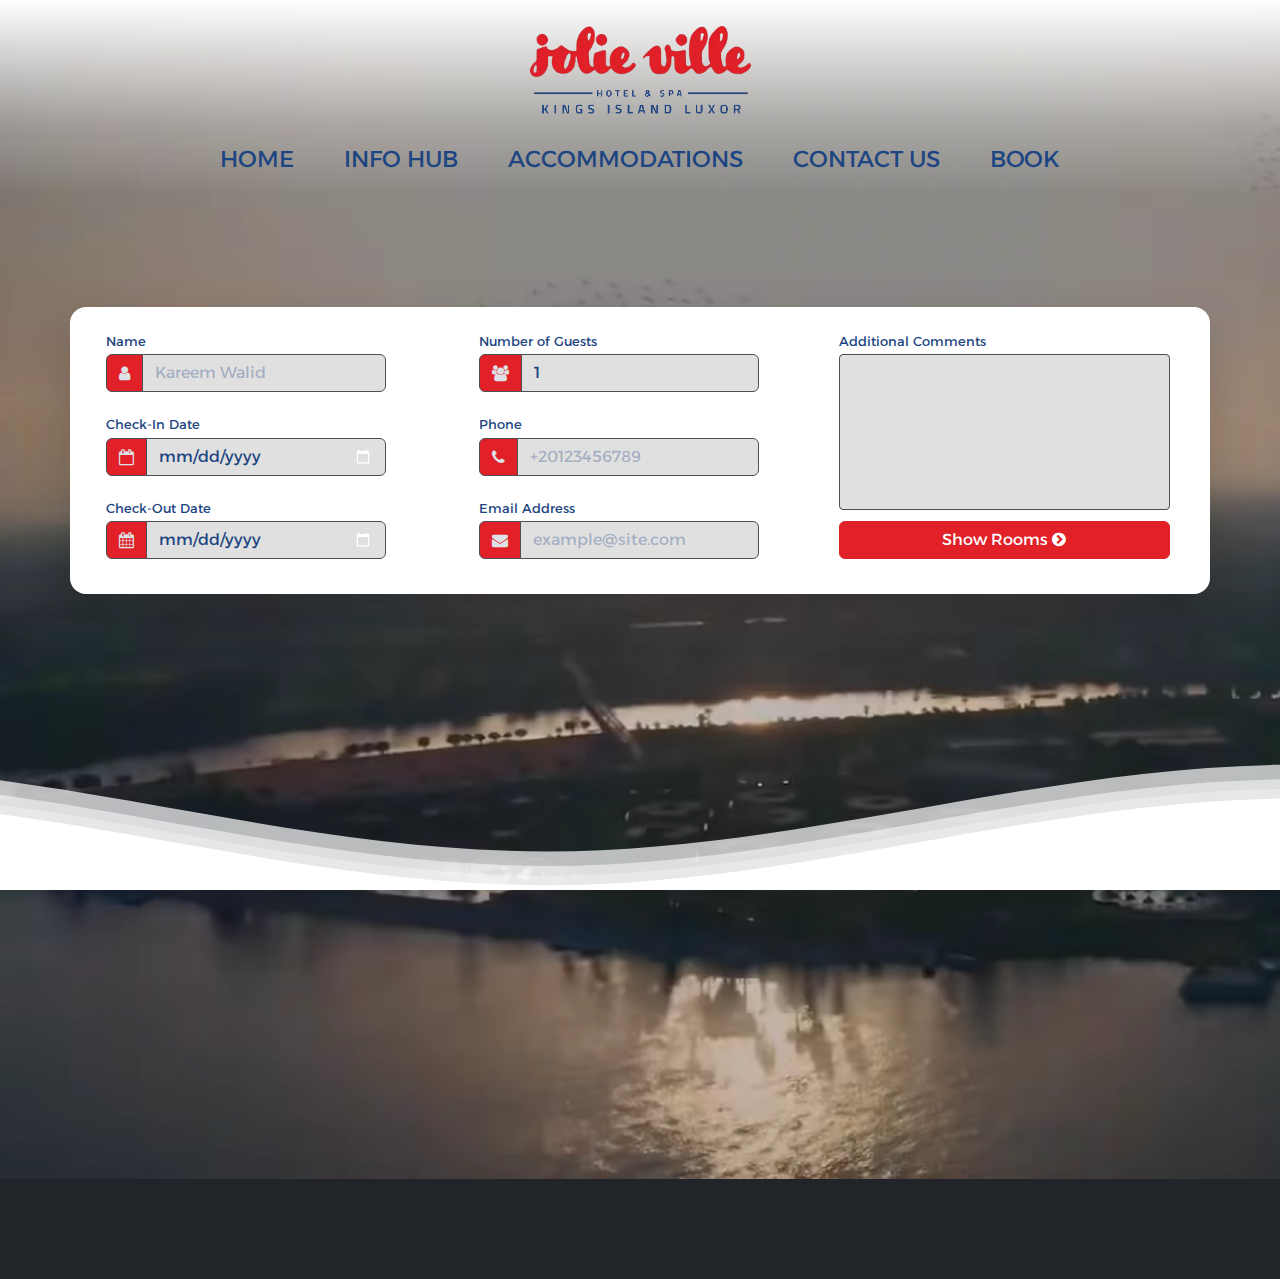
<file: book.html>
<!DOCTYPE html>
<html data-bs-theme="dark" lang="en" style="background: var(--bs-body-bg);">

<head>
    <meta charset="utf-8">
    <meta name="viewport" content="width=device-width, initial-scale=1.0, shrink-to-fit=no">
    <title>Jolie Ville Luxor Hotel &amp; Spa Kings Island</title>
    <link rel="icon" type="image/png" sizes="128x128" href="assets/img/favicon.png">
    <link rel="stylesheet" href="assets/bootstrap/css/bootstrap.min.css">
    <link rel="stylesheet" href="assets/css/Alata.css">
    <link rel="stylesheet" href="assets/css/Alexandria.css">
    <link rel="stylesheet" href="assets/css/Cookie.css">
    <link rel="stylesheet" href="assets/fonts/font-awesome.min.css">
    <link rel="stylesheet" href="assets/css/bs-theme-overrides.css">
    <link rel="stylesheet" href="assets/css/aos.min.css">
    <link rel="stylesheet" href="assets/css/-Countdown-BS4--Countdown.css">
    <link rel="stylesheet" href="assets/css/accordion-faq-list.css">
    <link rel="stylesheet" href="assets/css/Bold-BS4-Image-Caption-Hover-Effect-3.css">
    <link rel="stylesheet" href="assets/css/Bootstrap-4---Team-Members.css">
    <link rel="stylesheet" href="assets/css/Contact-Form-v2-Modal--Full-with-Google-Map.css">
    <link rel="stylesheet" href="assets/css/Countdown.css">
    <link rel="stylesheet" href="assets/css/Hero-Carousel-images.css">
    <link rel="stylesheet" href="assets/css/iframe.css">
    <link rel="stylesheet" href="assets/css/Pretty-Footer-.css">
    <link rel="stylesheet" href="assets/css/styles.css">
    <link rel="stylesheet" href="assets/css/Waves---Techonomics.css">
</head>

<body style="background: url(&quot;assets/img/bg.avif&quot;);background-size: cover;">
    <header style="width: 100%;text-align: center;background: linear-gradient(white 0%, rgba(255,255,255,0.26) 64%, rgba(255,255,255,0) 100%);"><img class="img-fluid" src="assets/img/new-logo-default-new.webp" width="221" height="90" style="margin-left: 0px;margin-top: 2%;" onclick="home()">
        <section style="height: 49px;margin-top: 21px;text-align: center;"><button class="text-uppercase navbtn" type="button" style="font-size: 23px;font-family: Alexandria, sans-serif;background: transparent;border-width: 0px;border-style: solid;padding-right: 25px;padding-left: 25px;color: rgb(29,69,130);" onclick="home()">Home</button><button class="text-uppercase navbtn" type="button" style="font-size: 23px;font-family: Alexandria, sans-serif;background: transparent;border-width: 0px;border-style: solid;padding-right: 25px;padding-left: 25px;color: rgb(29,69,130);" onclick="infohub()">Info Hub</button><button class="text-uppercase navbtn" type="button" style="font-size: 23px;font-family: Alexandria, sans-serif;background: transparent;border-width: 0px;border-style: solid;padding-right: 25px;padding-left: 25px;color: rgb(29,69,130);" onclick="accommodations()">Accommodations</button><button class="text-uppercase navbtn" type="button" style="font-size: 23px;font-family: Alexandria, sans-serif;background: transparent;border-width: 0px;border-style: solid;padding-right: 25px;padding-left: 25px;color: rgb(29,69,130);" onclick="contactus()">Contact Us</button><button class="text-uppercase navbtn" type="button" style="font-size: 23px;font-family: Alexandria, sans-serif;background: transparent;border-width: 0px;border-style: solid;padding-right: 25px;padding-left: 25px;color: rgb(29,69,130);" onclick="book()">Book</button></section>
    </header>
    <section style="height: 559px;background: transparent;">
        <div class="container shadow-lg" data-aos="fade" style="height: 287px;width: 1140px;margin-top: 111px;background: var(--bs-light);border-radius: 16px;border-width: 23px;border-color: var(--bs-light);padding: 10px;">
            <form id="bookingForm">
                <div class="row" style="padding: 12px;">
                    <div class="col"><label class="form-label" style="background: transparent;border-style: none;color: var(--bs-secondary);font-size: 13px;margin-left: 14px;margin-bottom: 3px;">Name</label>
                        <div class="input-group" style="width: 294px;padding-left: 14px;"><span class="input-group-text" style="background: #e12028;"><i class="fa fa-user"></i></span><input class="form-control" type="text" id="from-name-1" name="name" required="" placeholder="Kareem Walid" style="color: #1d4582;background: rgb(224,224,224);" inputmode="latin-name"></div><label class="form-label" style="background: transparent;border-style: none;color: var(--bs-secondary);font-size: 13px;margin-left: 14px;margin-bottom: 3px;margin-top: 23px;">Check-In Date</label>
                        <div class="input-group" style="width: 294px;padding-left: 14px;"><span class="input-group-text" style="background: #e12028;"><i class="fa fa-calendar-o"></i></span><input class="form-control" type="date" style="color: #1d4582;background: rgb(224,224,224);" name="checkinDate" required=""></div><label class="form-label" style="background: transparent;border-style: none;color: var(--bs-secondary);font-size: 13px;margin-left: 14px;margin-bottom: 3px;margin-top: 23px;">Check-Out Date</label>
                        <div class="input-group" style="width: 294px;padding-left: 14px;"><span class="input-group-text" style="background: #e12028;"><i class="fa fa-calendar"></i></span><input class="form-control" type="date" style="color: #1d4582;background: rgb(224,224,224);" name="checkinDate" required=""></div>
                    </div>
                    <div class="col"><label class="form-label" style="background: transparent;border-style: none;color: var(--bs-secondary);font-size: 13px;margin-left: 14px;margin-bottom: 3px;margin-top: 0;padding-top: 0px;">Number of Guests</label>
                        <div class="input-group" style="width: 294px;padding-left: 14px;"><span class="input-group-text" style="background: #e12028;"><i class="fa fa-users"></i></span><input class="form-control" type="number" style="color: #1d4582;background: rgb(224,224,224);--bs-body-bg: #e0e0e0;" placeholder="Number of Guests" max="4" min="1" name="guestNo" value="1" required=""></div><label class="form-label" style="background: transparent;border-style: none;color: var(--bs-secondary);font-size: 13px;margin-left: 14px;margin-bottom: 3px;margin-top: 23px;">Phone</label>
                        <div class="input-group" style="width: 294px;padding-left: 14px;"><span class="input-group-text" style="background: #e12028;"><i class="fa fa-phone"></i></span><input class="form-control" type="tel" style="color: #1d4582;background: rgb(224,224,224);" placeholder="+20123456789" name="phone" inputmode="tel" required="" minlength="13" maxlength="13" pattern="^(\+?20)?1(0|1|2|5)\d{8}$"></div><label class="form-label" style="background: transparent;border-style: none;color: var(--bs-secondary);font-size: 13px;margin-left: 14px;margin-bottom: 3px;margin-top: 23px;">Email Address</label>
                        <div class="input-group" style="width: 294px;padding-left: 14px;"><span class="input-group-text" style="background: #e12028;"><i class="fa fa-envelope"></i></span><input class="form-control" type="email" style="color: #1d4582;background: rgb(224,224,224);" name="email" placeholder="example@site.com" inputmode="email" required="" pattern="^[a-zA-Z0-9._%+-]+@[a-zA-Z0-9.-]+\.[a-zA-Z]{2,}$"></div>
                    </div>
                    <div class="col"><label class="form-label" style="background: transparent;border-style: none;color: var(--bs-secondary);font-size: 13px;">Additional Comments</label><textarea class="focus-ring form-control form-control-sm" id="from-comments-1" name="comments" rows="5" style="color: #1d4582;background: rgb(224,224,224);font-size: 13px;height: 156.1px;width: 331.4px;margin-top: -5px;" inputmode="latin" spellcheck="true"></textarea><button class="btn btn-primary d-block w-100" type="submit" style="width: 331.4px !important;margin-top: 11px;">Show Rooms&nbsp;<i class="fa fa-chevron-circle-right"></i></button></div>
                </div>
            </form>
        </div>
    </section><svg class="waves" xmlns="http://www.w3.org/2000/svg" xmlns:xlink="http://www.w3.org/1999/xlink"
viewBox="0 24 150 28" preserveAspectRatio="none" shape-rendering="auto">
<defs>
<path id="gentle-wave" d="M-160 44c30 0 58-18 88-18s 58 18 88 18 58-18 88-18 58 18 88 18 v44h-352z" />
</defs>
<g class="parallax">
<use xlink:href="#gentle-wave" x="48" y="0" fill="rgba(255,255,255,0.7" />
<use xlink:href="#gentle-wave" x="48" y="3" fill="rgba(255,255,255,0.5)" />
<use xlink:href="#gentle-wave" x="48" y="5" fill="rgba(255,255,255,0.3)" />
<use xlink:href="#gentle-wave" x="48" y="7" fill="#fff" />
</g>
</svg>
</div>
<!--Waves end-->

</div>
<!--Header ends-->


    <section id="roomResults" style="height: 100%;background: #ffffff;display: none;">
        <div class="container shadow" data-aos="fade" data-aos-duration="500" data-aos-delay="300" data-aos-once="true" style="margin-top: 42px;height: 232px;color: rgb(255,255,255);background: var(--bs-secondary);border-radius: 22px;">
            <div class="row">
                <div class="col-xxl-2" style="width: 343px;"><img class="shadow" src="assets/img/12.webp" width="327" height="217" style="margin-top: 7px;border-radius: 16px;margin-left: -5px;"></div>
                <div class="col" style="margin-top: 15px;margin-left: 8px;">
                    <h3 style="font-family: Alexandria, sans-serif;font-size: 36px;font-weight: bold;">Standard Room</h3>
                    <p style="color: rgb(230,230,230);font-size: 18px;font-family: Alexandria, sans-serif;">The 178 Standard rooms include connected and physically challenged rooms with nile or garden view. All Standard rooms are classically furnished and warmly decorated in a cozy attractive style.</p>
                    <div style="margin-top: 44px;"><i class="fa fa-wifi" data-bs-toggle="tooltip" data-bss-tooltip="" data-aos="fade-up" data-aos-duration="150" data-aos-delay="300" data-aos-once="true" style="margin-right: 7px;" title="Free WiFi"></i><i class="fa fa-bath" data-bs-toggle="tooltip" data-bss-tooltip="" data-aos="fade-up" data-aos-duration="150" data-aos-delay="450" data-aos-once="true" style="margin-right: 7px;" title="Bathtub"></i><svg xmlns="http://www.w3.org/2000/svg" enable-background="new 0 0 24 24" height="1em" viewBox="0 0 24 24" width="1em" fill="currentColor" data-bs-toggle="tooltip" data-bss-tooltip="" data-aos="fade-up" data-aos-duration="150" data-aos-delay="600" data-aos-once="true" style="margin-right: 7px;" title="Dinner">
                            <g>
                                <path d="M0,0h24v24H0V0z" fill="none"></path>
                            </g>
                            <g>
                                <path d="M20,2H4C2.9,2,2,2.9,2,4v16c0,1.1,0.9,2,2,2h16c1.1,0,2-0.9,2-2V4C22,2.9,21.1,2,20,2z M11,10.3c0,0.93-0.64,1.71-1.5,1.93 V19H8v-6.77c-0.86-0.22-1.5-1-1.5-1.93V6.5C6.5,6.22,6.72,6,7,6s0.5,0.22,0.5,0.5V9h0.75V6.5c0-0.28,0.22-0.5,0.5-0.5 s0.5,0.22,0.5,0.5V9H10V6.5C10,6.22,10.23,6,10.5,6C10.78,6,11,6.22,11,6.5V10.3z M15.58,12.59l-0.08,0.03V19H14v-6.38l-0.08-0.04 c-0.97-0.47-1.67-1.7-1.67-3.18c0-1.88,1.13-3.4,2.5-3.4c1.38,0,2.5,1.53,2.5,3.41C17.25,10.89,16.55,12.12,15.58,12.59z"></path>
                            </g>
                        </svg><svg xmlns="http://www.w3.org/2000/svg" width="1em" height="1em" viewBox="0 0 24 24" stroke-width="2" stroke="currentColor" fill="none" stroke-linecap="round" stroke-linejoin="round" class="icon icon-tabler icon-tabler-wash-machine" data-bs-toggle="tooltip" data-bss-tooltip="" data-aos="fade-up" data-aos-duration="150" data-aos-delay="750" data-aos-once="true" style="margin-right: 7px;" title="Laundry Service">
                            <path stroke="none" d="M0 0h24v24H0z" fill="none"></path>
                            <path d="M5 3m0 2a2 2 0 0 1 2 -2h10a2 2 0 0 1 2 2v14a2 2 0 0 1 -2 2h-10a2 2 0 0 1 -2 -2z"></path>
                            <path d="M12 14m-4 0a4 4 0 1 0 8 0a4 4 0 1 0 -8 0"></path>
                            <path d="M8 6h.01"></path>
                            <path d="M11 6h.01"></path>
                            <path d="M14 6h2"></path>
                            <path d="M8 14c1.333 -.667 2.667 -.667 4 0c1.333 .667 2.667 .667 4 0"></path>
                        </svg><button class="btn btn-primary" data-aos="fade" data-aos-delay="1050" data-aos-once="true" id="bookroom" type="button" style="margin-left: 742px;transform: translateY(-15px);width: 81.8875px;height: 41.6px;">Book</button></div>
                </div>
            </div>
        </div>
        <div class="container shadow" data-aos="fade" data-aos-duration="500" data-aos-delay="300" data-aos-once="true" style="margin-top: 42px;height: 232px;color: rgb(255,255,255);background: var(--bs-secondary);border-radius: 22px;">
            <div class="row">
                <div class="col-xxl-2" style="width: 343px;"><img class="shadow" src="assets/img/13.webp" width="327" height="217" style="margin-top: 7px;border-radius: 16px;margin-left: -5px;"></div>
                <div class="col" style="margin-top: 15px;margin-left: 8px;">
                    <h3 style="font-family: Alexandria, sans-serif;font-size: 36px;font-weight: bold;">Deluxe Room</h3>
                    <p style="color: rgb(230,230,230);font-size: 18px;font-family: Alexandria, sans-serif;">The 95 Deluxe rooms are an ideal choice for guests who seek extra space and comfort .All Deluxe rooms are elegantly decorated and provide relaxing and splendid views of the lush island gardens, pool, and the River Nile.</p>
                    <div style="margin-top: 44px;"><i class="fa fa-wifi" data-bs-toggle="tooltip" data-bss-tooltip="" data-aos="fade-up" data-aos-duration="150" data-aos-delay="300" data-aos-once="true" style="margin-right: 7px;" title="Free WiFi"></i><i class="fa fa-bath" data-bs-toggle="tooltip" data-bss-tooltip="" data-aos="fade-up" data-aos-duration="150" data-aos-delay="450" data-aos-once="true" style="margin-right: 7px;" title="Bathtub"></i><svg xmlns="http://www.w3.org/2000/svg" enable-background="new 0 0 24 24" height="1em" viewBox="0 0 24 24" width="1em" fill="currentColor" data-bs-toggle="tooltip" data-bss-tooltip="" data-aos="fade-up" data-aos-duration="150" data-aos-delay="600" data-aos-once="true" style="margin-right: 7px;" title="Dinner">
                            <g>
                                <path d="M0,0h24v24H0V0z" fill="none"></path>
                            </g>
                            <g>
                                <path d="M20,2H4C2.9,2,2,2.9,2,4v16c0,1.1,0.9,2,2,2h16c1.1,0,2-0.9,2-2V4C22,2.9,21.1,2,20,2z M11,10.3c0,0.93-0.64,1.71-1.5,1.93 V19H8v-6.77c-0.86-0.22-1.5-1-1.5-1.93V6.5C6.5,6.22,6.72,6,7,6s0.5,0.22,0.5,0.5V9h0.75V6.5c0-0.28,0.22-0.5,0.5-0.5 s0.5,0.22,0.5,0.5V9H10V6.5C10,6.22,10.23,6,10.5,6C10.78,6,11,6.22,11,6.5V10.3z M15.58,12.59l-0.08,0.03V19H14v-6.38l-0.08-0.04 c-0.97-0.47-1.67-1.7-1.67-3.18c0-1.88,1.13-3.4,2.5-3.4c1.38,0,2.5,1.53,2.5,3.41C17.25,10.89,16.55,12.12,15.58,12.59z"></path>
                            </g>
                        </svg><svg xmlns="http://www.w3.org/2000/svg" width="1em" height="1em" viewBox="0 0 24 24" stroke-width="2" stroke="currentColor" fill="none" stroke-linecap="round" stroke-linejoin="round" class="icon icon-tabler icon-tabler-wash-machine" data-bs-toggle="tooltip" data-bss-tooltip="" data-aos="fade-up" data-aos-duration="150" data-aos-delay="750" data-aos-once="true" style="margin-right: 7px;" title="Laundry Service">
                            <path stroke="none" d="M0 0h24v24H0z" fill="none"></path>
                            <path d="M5 3m0 2a2 2 0 0 1 2 -2h10a2 2 0 0 1 2 2v14a2 2 0 0 1 -2 2h-10a2 2 0 0 1 -2 -2z"></path>
                            <path d="M12 14m-4 0a4 4 0 1 0 8 0a4 4 0 1 0 -8 0"></path>
                            <path d="M8 6h.01"></path>
                            <path d="M11 6h.01"></path>
                            <path d="M14 6h2"></path>
                            <path d="M8 14c1.333 -.667 2.667 -.667 4 0c1.333 .667 2.667 .667 4 0"></path>
                        </svg><button class="btn btn-primary" data-aos="fade" data-aos-delay="1050" data-aos-once="true" id="bookroom" type="button" style="margin-left: 742px;transform: translateY(-15px);width: 81.8875px;height: 41.6px;">Book</button></div>
                </div>
            </div>
        </div>
        <div class="container shadow" data-aos="fade" data-aos-duration="500" data-aos-delay="300" data-aos-once="true" style="margin-top: 42px;height: 232px;color: rgb(255,255,255);background: var(--bs-secondary);border-radius: 22px;">
            <div class="row">
                <div class="col-xxl-2" style="width: 343px;"><img class="shadow" src="assets/img/14.webp" width="327" height="217" style="margin-top: 7px;border-radius: 16px;margin-left: -5px;"></div>
                <div class="col" style="margin-top: 15px;margin-left: 8px;">
                    <h3 style="font-family: Alexandria, sans-serif;font-size: 36px;font-weight: bold;">Superior Deluxe Room</h3>
                    <p style="color: rgb(230,230,230);font-size: 18px;font-family: Alexandria, sans-serif;">The elegantly decorated 211 Superior Deluxe Rooms are perfectly convenient for guests who seek extra spacious rooms with wider sitting area and relaxing views of the enchanting island gardens and magnificent Nile from their balconies and terraces.</p>
                    <div style="margin-top: 44px;"><i class="fa fa-wifi" data-bs-toggle="tooltip" data-bss-tooltip="" data-aos="fade-up" data-aos-duration="150" data-aos-delay="300" data-aos-once="true" style="margin-right: 7px;" title="Free WiFi"></i><i class="fa fa-bath" data-bs-toggle="tooltip" data-bss-tooltip="" data-aos="fade-up" data-aos-duration="150" data-aos-delay="450" data-aos-once="true" style="margin-right: 7px;" title="Bathtub"></i><svg xmlns="http://www.w3.org/2000/svg" enable-background="new 0 0 24 24" height="1em" viewBox="0 0 24 24" width="1em" fill="currentColor" data-bs-toggle="tooltip" data-bss-tooltip="" data-aos="fade-up" data-aos-duration="150" data-aos-delay="600" data-aos-once="true" style="margin-right: 7px;" title="Dinner">
                            <g>
                                <path d="M0,0h24v24H0V0z" fill="none"></path>
                            </g>
                            <g>
                                <path d="M20,2H4C2.9,2,2,2.9,2,4v16c0,1.1,0.9,2,2,2h16c1.1,0,2-0.9,2-2V4C22,2.9,21.1,2,20,2z M11,10.3c0,0.93-0.64,1.71-1.5,1.93 V19H8v-6.77c-0.86-0.22-1.5-1-1.5-1.93V6.5C6.5,6.22,6.72,6,7,6s0.5,0.22,0.5,0.5V9h0.75V6.5c0-0.28,0.22-0.5,0.5-0.5 s0.5,0.22,0.5,0.5V9H10V6.5C10,6.22,10.23,6,10.5,6C10.78,6,11,6.22,11,6.5V10.3z M15.58,12.59l-0.08,0.03V19H14v-6.38l-0.08-0.04 c-0.97-0.47-1.67-1.7-1.67-3.18c0-1.88,1.13-3.4,2.5-3.4c1.38,0,2.5,1.53,2.5,3.41C17.25,10.89,16.55,12.12,15.58,12.59z"></path>
                            </g>
                        </svg><svg xmlns="http://www.w3.org/2000/svg" width="1em" height="1em" viewBox="0 0 24 24" stroke-width="2" stroke="currentColor" fill="none" stroke-linecap="round" stroke-linejoin="round" class="icon icon-tabler icon-tabler-wash-machine" data-bs-toggle="tooltip" data-bss-tooltip="" data-aos="fade-up" data-aos-duration="150" data-aos-delay="750" data-aos-once="true" style="margin-right: 7px;" title="Laundry Service">
                            <path stroke="none" d="M0 0h24v24H0z" fill="none"></path>
                            <path d="M5 3m0 2a2 2 0 0 1 2 -2h10a2 2 0 0 1 2 2v14a2 2 0 0 1 -2 2h-10a2 2 0 0 1 -2 -2z"></path>
                            <path d="M12 14m-4 0a4 4 0 1 0 8 0a4 4 0 1 0 -8 0"></path>
                            <path d="M8 6h.01"></path>
                            <path d="M11 6h.01"></path>
                            <path d="M14 6h2"></path>
                            <path d="M8 14c1.333 -.667 2.667 -.667 4 0c1.333 .667 2.667 .667 4 0"></path>
                        </svg><button class="btn btn-primary" data-aos="fade" data-aos-delay="1050" data-aos-once="true" id="bookroom" type="button" style="margin-left: 742px;transform: translateY(-15px);width: 81.8875px;height: 41.6px;">Book</button></div>
                </div>
            </div>
        </div>
        <div class="container shadow" data-aos="fade" data-aos-duration="500" data-aos-delay="300" data-aos-once="true" style="margin-top: 42px;height: 232px;color: rgb(255,255,255);background: var(--bs-secondary);border-radius: 22px;margin-bottom: 90px;">
            <div class="row">
                <div class="col-xxl-2" style="width: 343px;"><img class="shadow" src="assets/img/15.webp" width="327" height="217" style="margin-top: 7px;border-radius: 16px;margin-left: -5px;"></div>
                <div class="col" style="margin-top: 15px;margin-left: 8px;">
                    <h3 style="font-family: Alexandria, sans-serif;font-size: 36px;font-weight: bold;">Family Room</h3>
                    <p style="color: rgb(230,230,230);font-size: 18px;font-family: Alexandria, sans-serif;">Welcome to your family room at Jolie Ville Kings Island Luxor! Our spacious family rooms feature two rooms, two bathrooms, and two terrace connected with a charming archway.</p>
                    <div style="margin-top: 44px;"><i class="fa fa-wifi" data-bs-toggle="tooltip" data-bss-tooltip="" data-aos="fade-up" data-aos-duration="150" data-aos-delay="300" data-aos-once="true" style="margin-right: 7px;" title="Free WiFi"></i><i class="fa fa-bath" data-bs-toggle="tooltip" data-bss-tooltip="" data-aos="fade-up" data-aos-duration="150" data-aos-delay="450" data-aos-once="true" style="margin-right: 7px;" title="Bathtub"></i><svg xmlns="http://www.w3.org/2000/svg" enable-background="new 0 0 24 24" height="1em" viewBox="0 0 24 24" width="1em" fill="currentColor" data-bs-toggle="tooltip" data-bss-tooltip="" data-aos="fade-up" data-aos-duration="150" data-aos-delay="600" data-aos-once="true" style="margin-right: 7px;" title="Dinner">
                            <g>
                                <path d="M0,0h24v24H0V0z" fill="none"></path>
                            </g>
                            <g>
                                <path d="M20,2H4C2.9,2,2,2.9,2,4v16c0,1.1,0.9,2,2,2h16c1.1,0,2-0.9,2-2V4C22,2.9,21.1,2,20,2z M11,10.3c0,0.93-0.64,1.71-1.5,1.93 V19H8v-6.77c-0.86-0.22-1.5-1-1.5-1.93V6.5C6.5,6.22,6.72,6,7,6s0.5,0.22,0.5,0.5V9h0.75V6.5c0-0.28,0.22-0.5,0.5-0.5 s0.5,0.22,0.5,0.5V9H10V6.5C10,6.22,10.23,6,10.5,6C10.78,6,11,6.22,11,6.5V10.3z M15.58,12.59l-0.08,0.03V19H14v-6.38l-0.08-0.04 c-0.97-0.47-1.67-1.7-1.67-3.18c0-1.88,1.13-3.4,2.5-3.4c1.38,0,2.5,1.53,2.5,3.41C17.25,10.89,16.55,12.12,15.58,12.59z"></path>
                            </g>
                        </svg><svg xmlns="http://www.w3.org/2000/svg" width="1em" height="1em" viewBox="0 0 24 24" stroke-width="2" stroke="currentColor" fill="none" stroke-linecap="round" stroke-linejoin="round" class="icon icon-tabler icon-tabler-wash-machine" data-bs-toggle="tooltip" data-bss-tooltip="" data-aos="fade-up" data-aos-duration="150" data-aos-delay="750" data-aos-once="true" style="margin-right: 7px;" title="Laundry Service">
                            <path stroke="none" d="M0 0h24v24H0z" fill="none"></path>
                            <path d="M5 3m0 2a2 2 0 0 1 2 -2h10a2 2 0 0 1 2 2v14a2 2 0 0 1 -2 2h-10a2 2 0 0 1 -2 -2z"></path>
                            <path d="M12 14m-4 0a4 4 0 1 0 8 0a4 4 0 1 0 -8 0"></path>
                            <path d="M8 6h.01"></path>
                            <path d="M11 6h.01"></path>
                            <path d="M14 6h2"></path>
                            <path d="M8 14c1.333 -.667 2.667 -.667 4 0c1.333 .667 2.667 .667 4 0"></path>
                        </svg><button class="btn btn-primary" data-aos="fade" data-aos-delay="1050" data-aos-once="true" id="bookroom" type="button" style="margin-left: 742px;transform: translateY(-15px);width: 81.8875px;height: 41.6px;">Book</button></div>
                </div>
            </div>
        </div>
    </section>
    <footer data-aos="fade-up" data-aos-duration="800" data-aos-once="true" style="background: rgb(29,69,130);font-family: Alexandria, sans-serif;margin-top: 0px;">
        <div class="row">
            <div class="col-sm-6 col-md-4 footer-navigation"><img src="assets/img/new-logo-w.png" width="143" height="61" style="margin-bottom: 37px;">
                <p class="links" style="font-family: Alexandria, sans-serif;"><a href="#">Home</a><strong><span style="color: rgb(225, 32, 40);"> · </span></strong><a href="infohub.html">Info Hub</a><strong><span style="color: rgb(225, 32, 40);"> · </span></strong><a href="accommodations.html">Accommodations</a><strong><span style="color: rgb(225, 32, 40);"> · </span></strong><a href="contactus.html">Contact Us</a><strong><span style="color: rgb(225, 32, 40);"> · </span></strong><a href="book.html">Book</a></p>
                <p class="company-name">Kareem Walid © 2024</p>
            </div>
            <div class="col-sm-6 col-md-4 footer-contacts">
                <div><span class="fa fa-map-marker footer-contacts-icon" style="background: #E12028;"> </span>
                    <p style="font-family: Alexandria, sans-serif;padding-top: 6px;"><span class="new-line-span" style="font-family: Alexandria, sans-serif;">Awameya Road, Kings Island, East Bank</span> Luxor, Egypt</p>
                </div>
                <div><i class="fa fa-phone footer-contacts-icon" style="background: #E12028;"></i>
                    <p class="footer-center-info email text-start" style="font-family: Alexandria, sans-serif;"> +20 100 250 6031</p>
                </div>
                <div><i class="fa fa-envelope footer-contacts-icon" style="background: #E12028;"></i>
                    <p> <a href="#" target="_blank" style="font-family: Alexandria, sans-serif;">reservation@jolievilleluxor.com</a></p>
                </div>
            </div>
            <div class="col-md-4 footer-about">
                <h4>About the company</h4>
                <p> Jolie Ville Luxor Hotel &amp; Spa Kings Island is an oasis of unblemished beauty and tranquility nestled on an exclusive paradise “Kings Island “. </p>
                <div class="social-links social-icons"><a href="#" style="background: rgb(225,32,40);"><i class="fa fa-facebook"></i></a><a href="#" style="background: rgb(225,32,40);"><i class="fa fa-twitter"></i></a><a href="#" style="background: rgb(225,32,40);"><i class="fa fa-linkedin"></i></a></div>
            </div>
        </div>
    </footer>
    <script src="assets/bootstrap/js/bootstrap.min.js"></script>
    <script src="assets/js/aos.min.js"></script>
    <script src="assets/js/bs-init.js"></script>
    <script src="assets/js/-Countdown-BS4--Countdown.js"></script>
    <script src="assets/js/bookForm.js"></script>
    <script src="assets/js/Contact-Form-v2-Modal--Full-with-Google-Map-scripts.js"></script>
    <script src="assets/js/Countdown.js"></script>
    <script src="assets/js/index.js"></script>
</body>

</html>
</file>
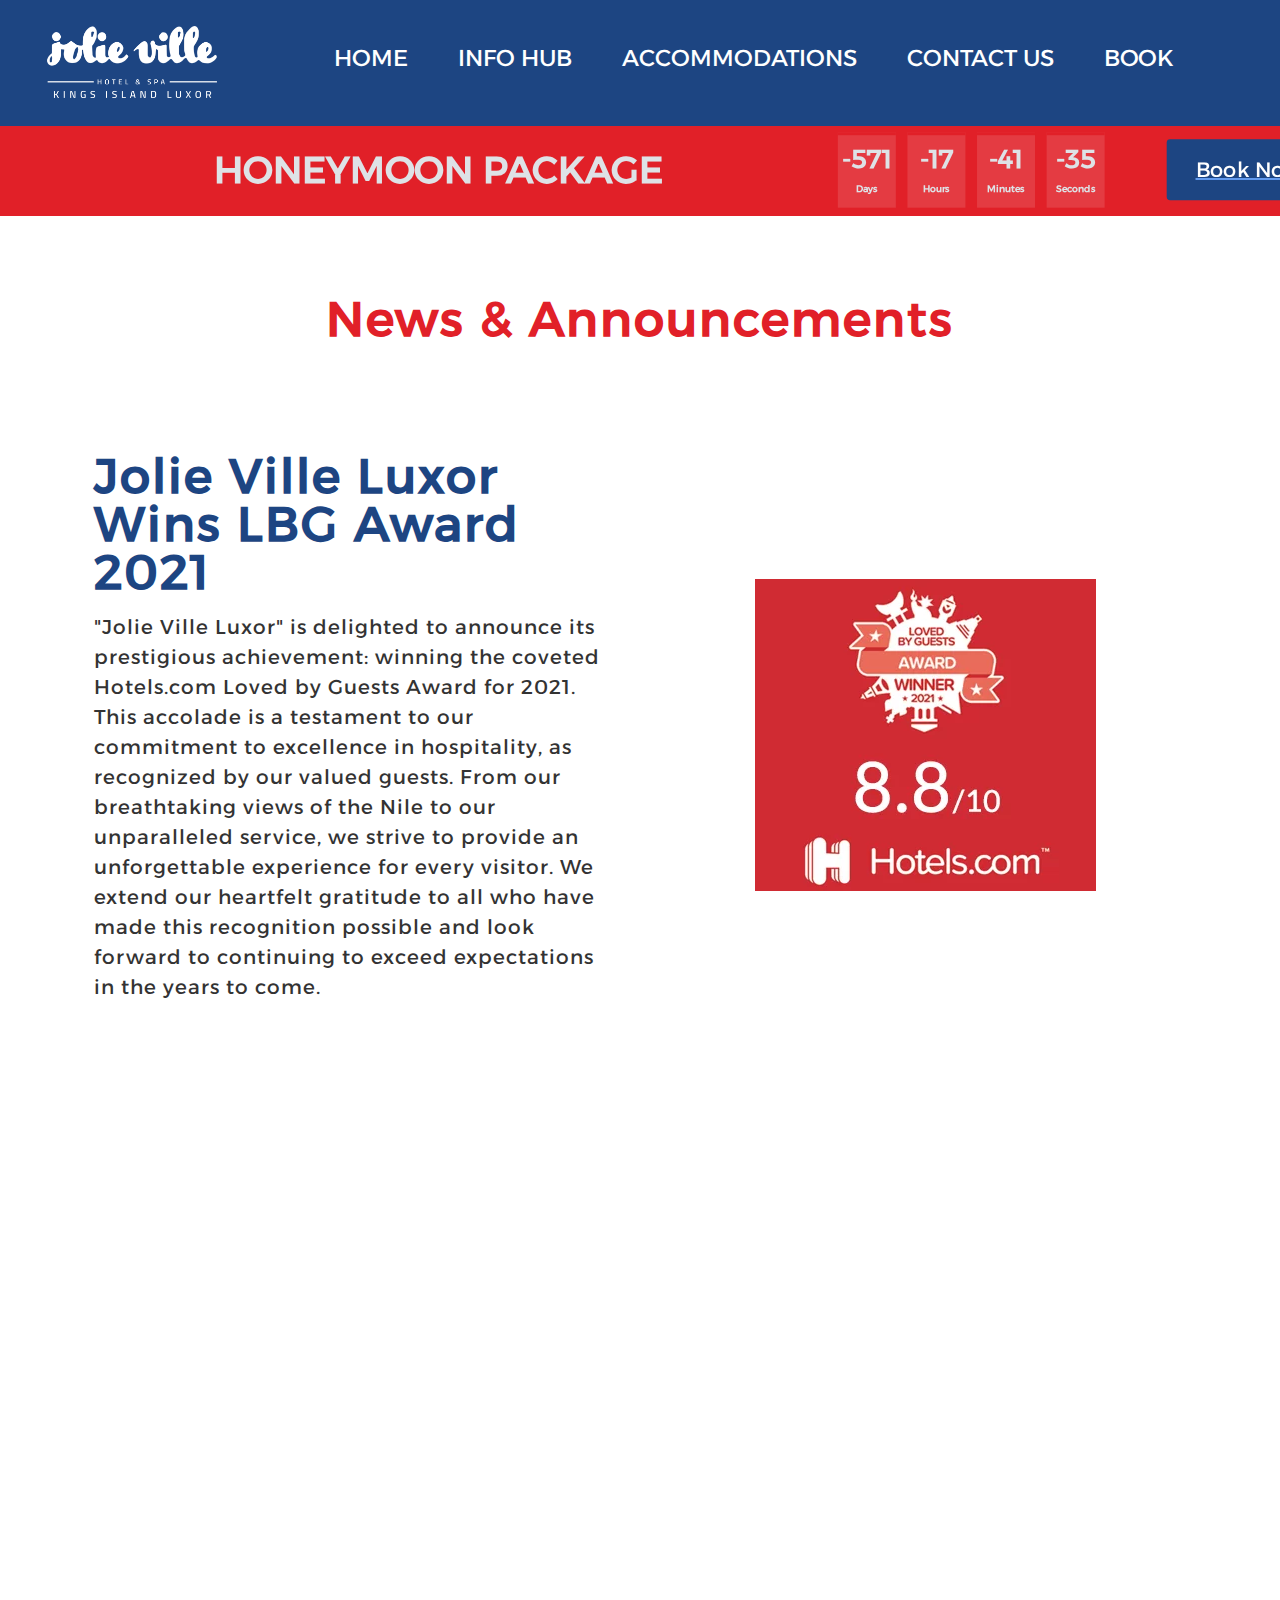
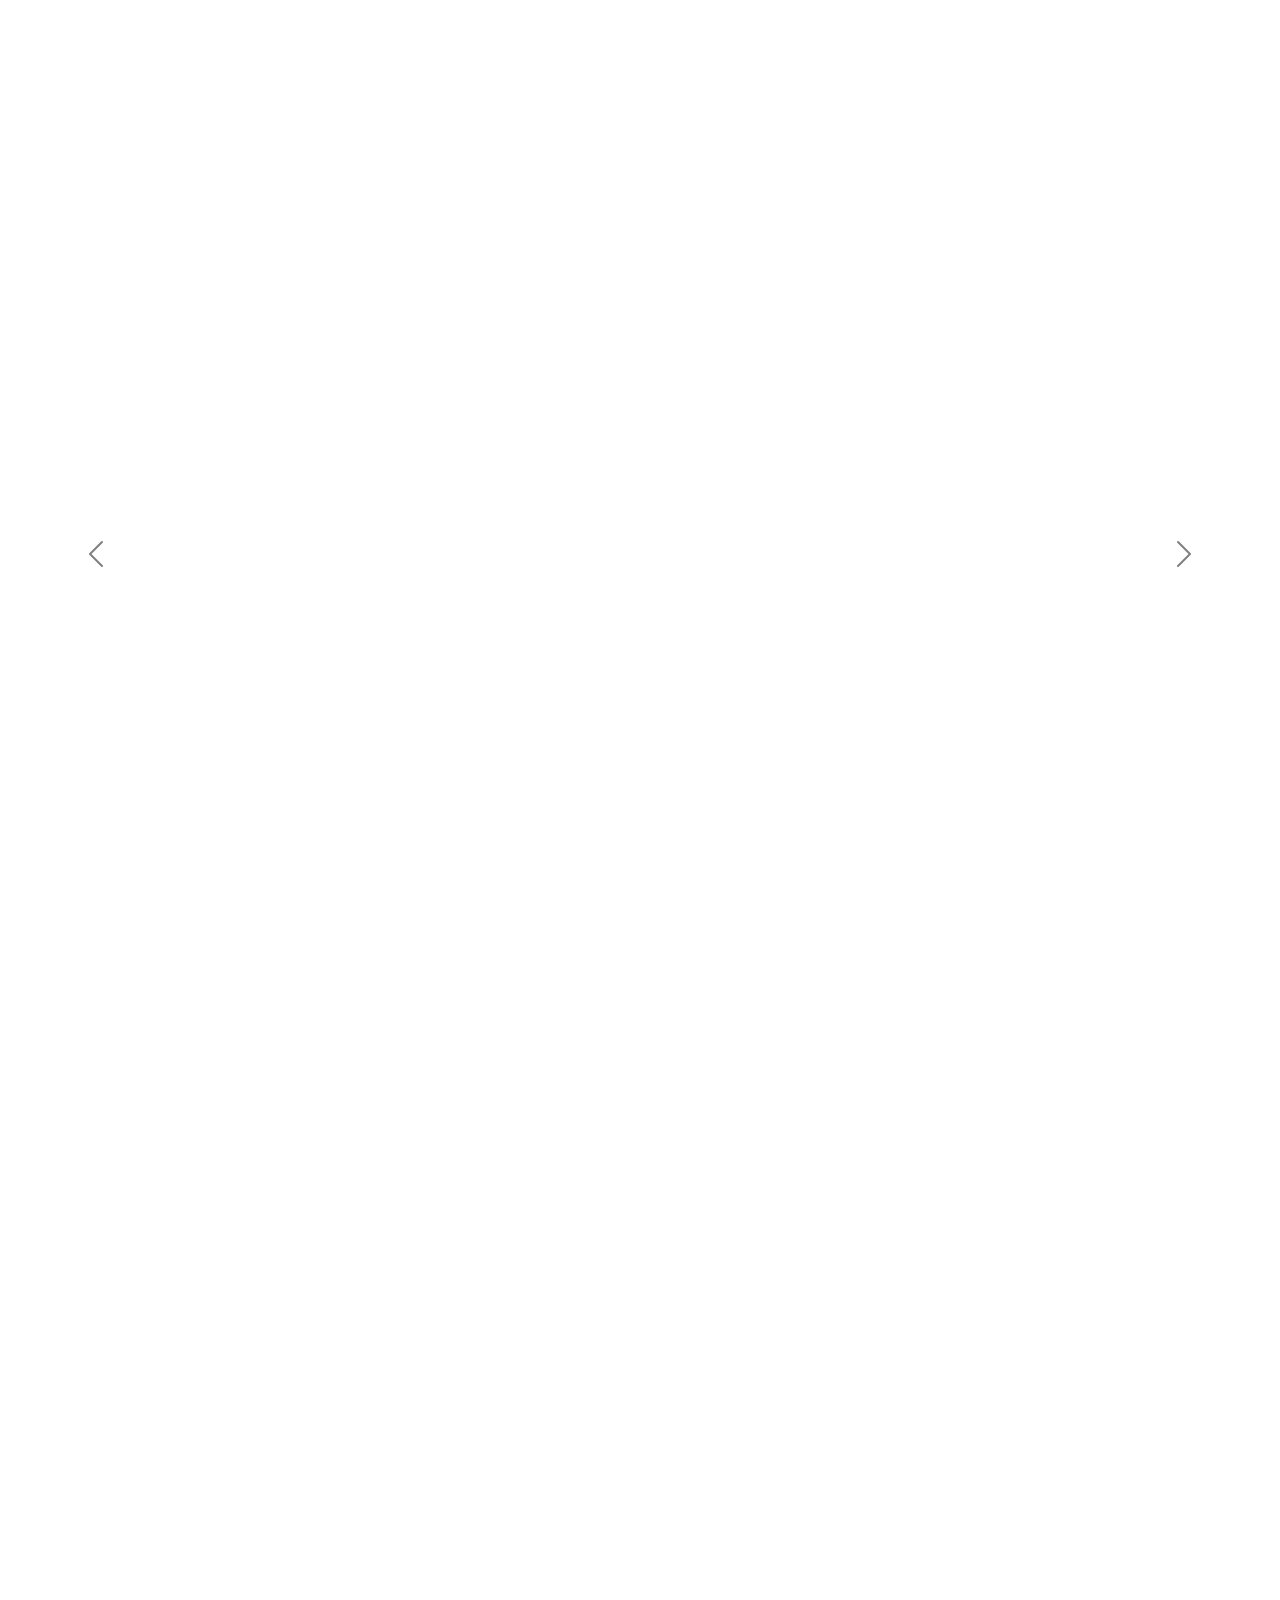
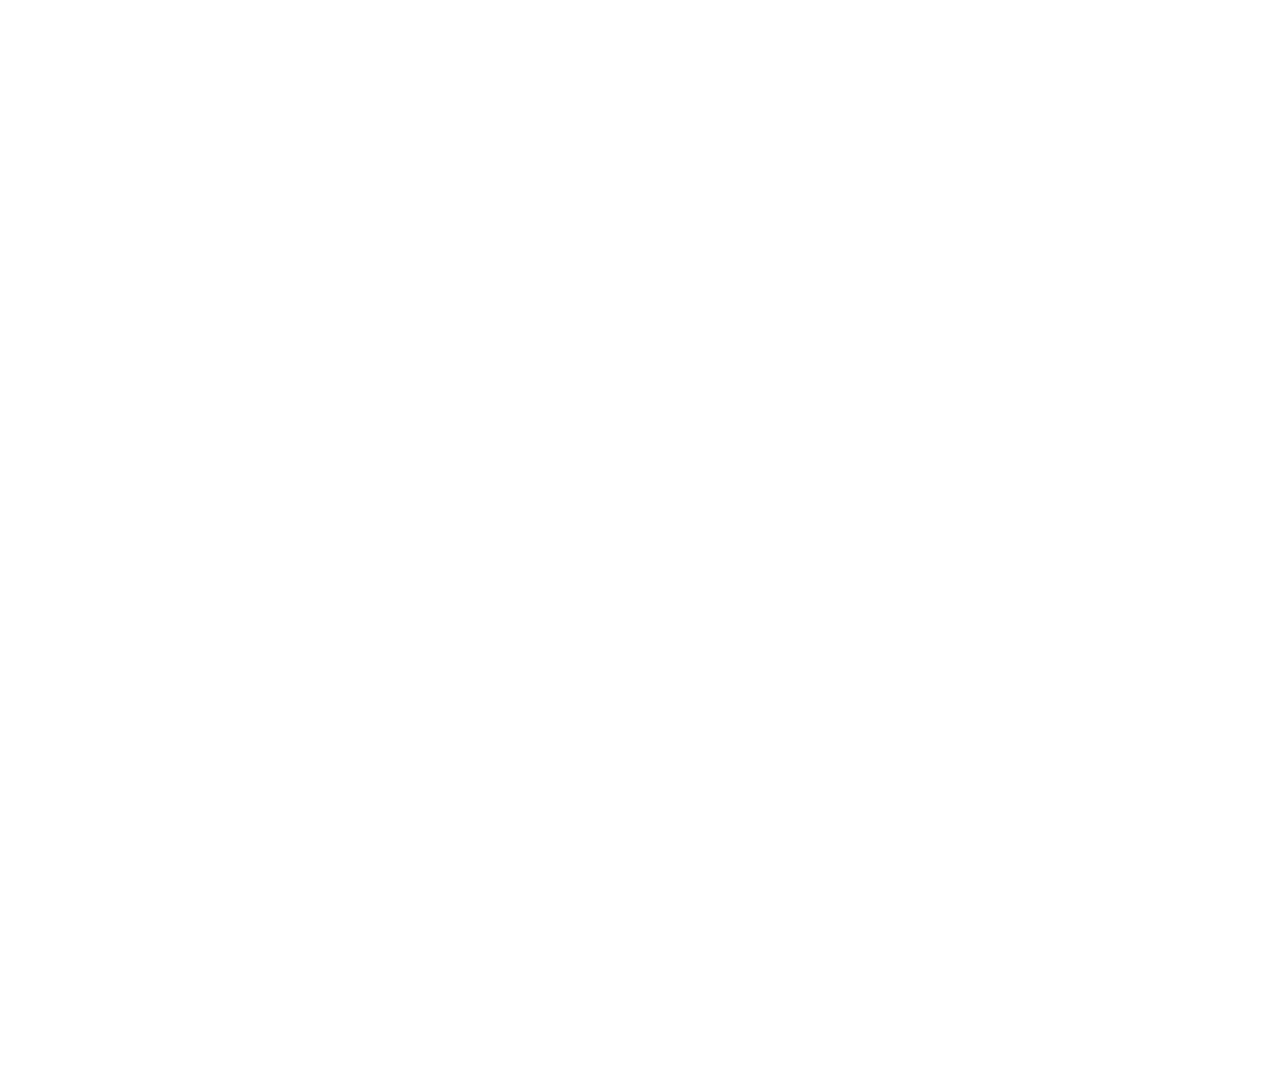
<file: infohub.html>
<!DOCTYPE html>
<html data-bs-theme="dark" lang="en" style="background: white;">

<head>
    <meta charset="utf-8">
    <meta name="viewport" content="width=device-width, initial-scale=1.0, shrink-to-fit=no">
    <title>Jolie Ville Luxor Hotel &amp; Spa Kings Island</title>
    <link rel="icon" type="image/png" sizes="128x128" href="assets/img/favicon.png">
    <link rel="stylesheet" href="assets/bootstrap/css/bootstrap.min.css">
    <link rel="stylesheet" href="assets/css/Alata.css">
    <link rel="stylesheet" href="assets/css/Alexandria.css">
    <link rel="stylesheet" href="assets/css/Cookie.css">
    <link rel="stylesheet" href="assets/fonts/font-awesome.min.css">
    <link rel="stylesheet" href="assets/css/bs-theme-overrides.css">
    <link rel="stylesheet" href="assets/css/aos.min.css">
    <link rel="stylesheet" href="assets/css/-Countdown-BS4--Countdown.css">
    <link rel="stylesheet" href="assets/css/accordion-faq-list.css">
    <link rel="stylesheet" href="assets/css/Bold-BS4-Image-Caption-Hover-Effect-3.css">
    <link rel="stylesheet" href="assets/css/Bootstrap-4---Team-Members.css">
    <link rel="stylesheet" href="assets/css/Contact-Form-v2-Modal--Full-with-Google-Map.css">
    <link rel="stylesheet" href="assets/css/Countdown.css">
    <link rel="stylesheet" href="assets/css/Hero-Carousel-images.css">
    <link rel="stylesheet" href="assets/css/iframe.css">
    <link rel="stylesheet" href="assets/css/Pretty-Footer-.css">
    <link rel="stylesheet" href="assets/css/styles.css">
    <link rel="stylesheet" href="assets/css/Waves---Techonomics.css">
</head>

<body style="background: rgb(255,255,255);">
    <header data-aos="fade-down" data-aos-duration="700" data-aos-once="true" style="width: 100%;text-align: left;background: rgb(29,69,130);height: 125.8px;overflow: hidden;"><img class="img-fluid" src="assets/img/new-logo-w.png" width="170" height="72" style="margin-left: 47px;margin-top: 2%;" onclick="home()">
        <section style="height: 49px;margin-top: -58px;text-align: center;color: rgb(255,255,255);margin-left: 114px;"><button class="text-uppercase navbtn" type="button" style="font-size: 23px;font-family: Alexandria, sans-serif;background: transparent;border-width: 0px;border-style: solid;padding-right: 25px;padding-left: 25px;color: rgb(255,255,255);" onclick="home()">Home</button><button class="text-uppercase navbtn" type="button" style="font-size: 23px;font-family: Alexandria, sans-serif;background: transparent;border-width: 0px;border-style: solid;padding-right: 25px;padding-left: 25px;color: rgb(255,255,255);" onclick="infohub()">Info Hub</button><button class="text-uppercase navbtn" type="button" style="font-size: 23px;font-family: Alexandria, sans-serif;background: transparent;border-width: 0px;border-style: solid;padding-right: 25px;padding-left: 25px;color: rgb(255,255,255);" onclick="accommodations()">Accommodations</button><button class="text-uppercase navbtn" type="button" style="font-size: 23px;font-family: Alexandria, sans-serif;background: transparent;border-width: 0px;border-style: solid;padding-right: 25px;padding-left: 25px;color: rgb(255,255,255);" onclick="contactus()">Contact Us</button><button class="text-uppercase navbtn" type="button" style="font-size: 23px;font-family: Alexandria, sans-serif;background: transparent;border-width: 0px;border-style: solid;padding-right: 25px;padding-left: 25px;color: rgb(255,255,255);" onclick="book()">Book</button></section>
    </header>
    <section data-aos="flip-up" data-aos-once="true" style="height: 90px;background: var(--bs-primary);">
        <h2 data-aos="zoom-in" data-aos-delay="600" style="display: block;font-family: Alexandria, sans-serif;font-weight: bold;padding-top: 22px;padding-left: 113px;font-size: 37px;transform: translateX(101px);overflow: hidden;width: 1268.4px;">HONEYMOON PACKAGE</h2>
        <div class="d-flex justify-content-center countdown" data-count="2025/1/1" data-aos="fade" data-aos-delay="500" data-aos-once="true" style="transform: translateX(588px) translateY(-34px) scale(0.58);width: 949.4px;margin-top: -71px;overflow: hidden;">
            <div>
                <h3>%d</h3>
                <h4>Days</h4>
            </div>
            <div>
                <h3>%h</h3>
                <h4>Hours</h4>
            </div>
            <div>
                <h3>%m</h3>
                <h4>Minutes</h4>
            </div>
            <div>
                <h3>%s</h3>
                <h4>Seconds</h4>
            </div><a style="width: 315.438px;transform: translateX(71px);" href="#honeymoonOffer"><button class="btn btn-primary" type="button" style="background: rgb(29,69,130);font-family: Alexandria, sans-serif;font-size: 36px;margin-left: 41px;width: 284.438px;height: 104.8px;margin-top: 22px;transform: translateX(-15px);display: inline;border-style: none;">Book Now</button></a>
        </div>
    </section>
    <h1 data-aos="fade" data-aos-once="true" style="font-family: Alexandria, sans-serif;color: var(--bs-primary);font-weight: bold;padding-top: 75px;text-align: center;">News &amp; Announcements</h1>
    <section style="height: 100%;text-align: center;">
        <div class="container col-xxl-8 px-4 py-5" data-aos="slide-up" data-aos-duration="900" data-aos-delay="100" data-aos-once="true" style="width: 100%;color: rgb(29,69,130);margin-bottom: -98px;">
            <div class="row flex-lg-row-reverse align-items-center g-5 py-5" style="text-align: left;">
                <div class="col-10 col-sm-8 col-lg-6" style="text-align: center;"><img src="assets/img/award-hotels.webp"></div>
                <div class="col-lg-6">
                    <h1 class="display-5 fw-bold lh-1 mb-3" style="font-family: Alexandria, sans-serif;">Jolie Ville Luxor Wins LBG Award 2021</h1>
                    <p class="lead" style="font-family: Alexandria, sans-serif;">"Jolie Ville Luxor" is delighted to announce its prestigious achievement: winning the coveted Hotels.com Loved by Guests Award for 2021. This accolade is a testament to our commitment to excellence in hospitality, as recognized by our valued guests. From our breathtaking views of the Nile to our unparalleled service, we strive to provide an unforgettable experience for every visitor. We extend our heartfelt gratitude to all who have made this recognition possible and look forward to continuing to exceed expectations in the years to come.</p>
                </div>
            </div>
        </div>
        <h1 data-aos="fade" data-aos-once="true" style="font-family: Alexandria, sans-serif;color: var(--bs-primary);font-weight: bold;padding-top: 75px;text-align: center;">Events</h1>
        <div data-aos="slide-up" data-aos-once="true" id="carouselExampleCaptions" class="carousel slide" style="margin-top: 62px;">
            <div class="carousel-indicators"><button class="active" type="button" data-bs-target="#carouselExampleCaptions" data-bs-slide-to="0" aria-current="true" aria-label="Slide 1" style="color: rgb(255,255,255);background: rgb(255,255,255);border-width: 1px;"></button><button type="button" data-bs-target="#carouselExampleCaptions" data-bs-slide-to="1" aria-label="Slide 2" style="color: rgb(255,255,255);background: rgb(255,255,255);border-width: 1px;"></button><button type="button" data-bs-target="#carouselExampleCaptions" data-bs-slide-to="2" aria-label="Slide 3" style="color: rgb(255,255,255);background: rgb(255,255,255);border-width: 1px;"></button></div>
            <div class="carousel-inner">
                <div class="carousel-item active"><iframe allowfullscreen="" frameborder="0" src="https://www.youtube.com/embed/hzgwnYWRn74" width="1024" height="500" style="width: inherit;height: 622px;"></iframe>
                    <div class="d-none d-md-block carousel-caption">
                        <h5 style="color: rgb(255,255,255);">Mohamed El Adl | African Film Festival</h5>
                    </div>
                </div>
                <div class="carousel-item"><iframe allowfullscreen="" frameborder="0" src="https://www.youtube.com/embed/EYwod-bvKuw" width="1024" height="500" style="width: inherit;height: 622px;"></iframe>
                    <div class="d-none d-md-block carousel-caption">
                        <h5 style="color: rgb(255,255,255);">Miss Eco International 2022</h5>
                    </div>
                </div>
                <div class="carousel-item"><iframe allowfullscreen="" frameborder="0" src="https://www.youtube.com/embed/32DddSZK-sk" width="1024" height="500" style="width: inherit;height: 622px;"></iframe>
                    <div class="d-none d-md-block carousel-caption">
                        <h5 style="color: rgb(255,255,255);">CSR X Jolie Ville Kings Island Luxor</h5>
                    </div>
                </div>
            </div><button class="carousel-control-prev" type="button" data-bs-target="#carouselExampleCaptions" data-bs-slide="prev"><span class="carousel-control-prev-icon" aria-hidden="true" style="--bs-dark: #ffffff;--bs-dark-rgb: 255,255,255;--bs-body-bg: #ffffff;"></span><span class="visually-hidden">Previous</span></button><button class="carousel-control-next" type="button" data-bs-target="#carouselExampleCaptions" data-bs-slide="next"><span class="carousel-control-next-icon" aria-hidden="true"></span><span class="visually-hidden">Next</span></button>
        </div>
        <h1 data-aos="fade" data-aos-once="true" style="font-family: Alexandria, sans-serif;color: var(--bs-primary);font-weight: bold;padding-top: 75px;text-align: center;">Offers</h1>
        <h2 data-aos="fade" data-aos-once="true" id="honeymoonOffer" style="text-align: left;font-weight: bold;color: #1d4582;margin-bottom: 18px;transform: translateY(47px);padding-left: 37px;">Honeymoon Package</h2>
        <div class="row" data-aos="fade" data-aos-once="true" style="transform: translateY(47px);width: 100%;">
            <div class="col">
                <ul style="text-align: left;font-family: Alexandria, sans-serif;color: #1d4582;padding-left: 57px;">
                    <li>A refreshing welcome drink upon arrival.</li>
                    <li>VIP check-in welcomed</li>
                    <li>Early Check-in &amp; Late Check-out (till 3:00 P.M) subject to hotel availability.</li>
                    <li>Day of Check-in starts with breakfast at the main restaurant on complimentary basis.</li>
                    <li>Free upgrade to the next room category (Subject to the hotel availability).</li>
                    <li>Honeymoon cake.</li>
                    <li>Fruit basket to be served in the room.</li>
                    <li>Candlelight dinner once per stay (Prior reservation required).</li>
                    <li>20% discount on Spa treatment</li>
                    <li>Complimentary Gym use.</li>
                    <li>Complimentary access to Sauna &amp; Jacuzzi.</li>
                    <li>20% discount to be offered in case upgrading the room to any Suite.</li>
                    <li>Billiard &amp; table tennis free of charge.</li>
                </ul><button class="btn btn-primary" type="button" style="background: rgb(29,69,130);font-family: Alexandria, sans-serif;font-size: 21px;width: 141.438px;height: 50.8px;margin-top: 38px;transform: translateX(-15px);display: inline;text-align: center;border-width: 0px;border-style: none;">Book Now<a class="stretched-link" href="book.html"></a></button>
            </div>
            <div class="col" style="width: 100%;"><img src="assets/img/HONEYMOON-PACKAGE.jpg" width="508" height="416" style="margin-top: -39px;"></div>
        </div>
        <h2 data-aos="fade" data-aos-once="true" style="text-align: left;font-weight: bold;color: #1d4582;margin-bottom: 18px;transform: translateY(47px);padding-left: 37px;padding-top: 95px;width: 1377.4px;">Pay 6 Get 1 with minimum<br>length of stay 3 weeks</h2>
        <div class="row" data-aos="fade" data-aos-once="true" style="transform: translateY(47px);width: 100%;">
            <div class="col">
                <ul style="text-align: left;font-family: Alexandria, sans-serif;color: #1d4582;padding-left: 57px;">
                    <li>Applicable for all markets except local market.</li>
                    <li>Complimentary 20 minutes facial massage once per week</li>
                    <li>Breakfast in the room once per week</li>
                    <li>2 Free laundry pieces per person per week</li>
                    <li>Free access to the Gym, Sauna, and Steaming room</li>
                </ul><button class="btn btn-primary" type="button" style="background: rgb(29,69,130);font-family: Alexandria, sans-serif;font-size: 21px;width: 141.438px;height: 50.8px;margin-top: 38px;transform: translateX(-15px);display: inline;text-align: center;border-width: 0px;border-style: none;">Book Now<a class="stretched-link" href="book.html"></a></button>
            </div>
            <div class="col"><img src="assets/img/Pay6-get1-offer-jolie-villle-luxor.webp" width="508" height="416" style="margin-top: -72px;"></div>
        </div>
        <h1 data-aos="fade" data-aos-once="true" style="font-family: Alexandria, sans-serif;color: var(--bs-primary);font-weight: bold;padding-top: 75px;text-align: center;margin-top: 50px;">FAQs</h1>
        <section data-aos="slide-up" data-aos-once="true" class="py-5 bg-light" style="--bs-dark: #ffffff;--bs-dark-rgb: 255,255,255;--bs-body-bg: #1d4582;--bs-info: #e12028;--bs-info-rgb: 225,255,255;background: white;color: white !important;--bs-body-color: white;--bs-light: #ffffff;--bs-light-rgb: 255,255,255;height: 100%;">
            <div class="container" style="background: #ffffff;">
                <div id="faqlist" class="accordion accordion-flush" style="font-family: Alexandria, sans-serif;">
                    <div class="accordion-item">
                        <h2 class="accordion-header"><button class="btn accordion-button collapsed" type="button" data-bs-toggle="collapse" data-bs-target="#content-accordion-1">What are the check-in and check-out times at Jolie Ville Hotel Luxor Kings Island?</button></h2>
                        <div id="content-accordion-1" class="accordion-collapse collapse" data-bs-parent="#faqlist">
                            <p class="accordion-body" style="color: rgb(255,255,255);"> Check-in time at the hotel typically starts at 2:00 PM, while check-out is at 12:00 PM. Guests arriving earlier or needing late check-out are advised to contact the hotel in advance for arrangements.</p>
                        </div>
                    </div>
                    <div class="accordion-item">
                        <h2 class="accordion-header"><button class="btn accordion-button collapsed" type="button" data-bs-toggle="collapse" data-bs-target="#content-accordion-2">Does Jolie Ville Hotel Luxor Kings Island offer airport shuttle services?</button></h2>
                        <div id="content-accordion-2" class="accordion-collapse collapse" data-bs-parent="#faqlist">
                            <p class="accordion-body" style="color: rgb(255,255,255);"> Yes, the hotel provides airport shuttle services for guests. Please inform the hotel in advance of your arrival details to arrange transportation.</p>
                        </div>
                    </div>
                    <div class="accordion-item">
                        <h2 class="accordion-header"><button class="btn accordion-button collapsed" type="button" data-bs-toggle="collapse" data-bs-target="#content-accordion-3">Are there dining options available at Jolie Ville Hotel Luxor Kings Island?</button></h2>
                        <div id="content-accordion-3" class="accordion-collapse collapse" data-bs-parent="#faqlist">
                            <p class="accordion-body" style="color: rgb(255,255,255);"> Yes, the hotel offers various dining options ranging from international cuisine to local specialties. Guests can enjoy dining at the on-site restaurants, cafes, and bars, providing a diverse culinary experience.</p>
                        </div>
                    </div>
                    <div class="accordion-item">
                        <h2 class="accordion-header"><button class="btn accordion-button collapsed" type="button" data-bs-toggle="collapse" data-bs-target="#content-accordion-4">What recreational facilities are available at Jolie Ville Hotel Luxor Kings Island?</button></h2>
                        <div id="content-accordion-4" class="accordion-collapse collapse" data-bs-parent="#faqlist">
                            <p class="accordion-body" style="color: rgb(255,255,255);"> The hotel features an array of recreational amenities, including swimming pools, a fitness center, tennis courts, and spa facilities. Guests can also explore nearby attractions and activities arranged by the hotel's concierge desk.</p>
                        </div>
                    </div>
                    <div class="accordion-item">
                        <h2 class="accordion-header"><button class="btn accordion-button collapsed" type="button" data-bs-toggle="collapse" data-bs-target="#content-accordion-5">Does Jolie Ville Hotel Luxor Kings Island cater to events and meetings?</button></h2>
                        <div id="content-accordion-5" class="accordion-collapse collapse" data-bs-parent="#faqlist">
                            <p class="accordion-body" style="color: rgb(255,255,255);"> Yes, the hotel offers venues and services for various events, including conferences, meetings, weddings, and other special occasions. With flexible spaces and professional event planning assistance, the hotel ensures successful gatherings tailored to guests' needs.</p>
                        </div>
                    </div>
                </div>
            </div>
        </section>
    </section>
    <footer data-aos="fade-up" data-aos-duration="800" data-aos-once="true" style="background: rgb(29,69,130);font-family: Alexandria, sans-serif;">
        <div class="row">
            <div class="col-sm-6 col-md-4 footer-navigation"><img src="assets/img/new-logo-w.png" width="143" height="61" style="margin-bottom: 37px;">
                <p class="links" style="font-family: Alexandria, sans-serif;"><a href="#">Home</a><strong><span style="color: rgb(225, 32, 40);"> · </span></strong><a href="infohub.html">Info Hub</a><strong><span style="color: rgb(225, 32, 40);"> · </span></strong><a href="accommodations.html">Accommodations</a><strong><span style="color: rgb(225, 32, 40);"> · </span></strong><a href="contactus.html">Contact Us</a><strong><span style="color: rgb(225, 32, 40);"> · </span></strong><a href="book.html">Book</a></p>
                <p class="company-name">Kareem Walid © 2024</p>
            </div>
            <div class="col-sm-6 col-md-4 footer-contacts">
                <div><span class="fa fa-map-marker footer-contacts-icon" style="background: #E12028;"> </span>
                    <p style="font-family: Alexandria, sans-serif;padding-top: 6px;"><span class="new-line-span" style="font-family: Alexandria, sans-serif;">Awameya Road, Kings Island, East Bank</span> Luxor, Egypt</p>
                </div>
                <div><i class="fa fa-phone footer-contacts-icon" style="background: #E12028;"></i>
                    <p class="footer-center-info email text-start" style="font-family: Alexandria, sans-serif;"> +20 100 250 6031</p>
                </div>
                <div><i class="fa fa-envelope footer-contacts-icon" style="background: #E12028;"></i>
                    <p> <a href="#" target="_blank" style="font-family: Alexandria, sans-serif;">reservation@jolievilleluxor.com</a></p>
                </div>
            </div>
            <div class="col-md-4 footer-about">
                <h4>About the company</h4>
                <p> Jolie Ville Luxor Hotel &amp; Spa Kings Island is an oasis of unblemished beauty and tranquility nestled on an exclusive paradise “Kings Island “. </p>
                <div class="social-links social-icons"><a href="#" style="background: rgb(225,32,40);"><i class="fa fa-facebook"></i></a><a href="#" style="background: rgb(225,32,40);"><i class="fa fa-twitter"></i></a><a href="#" style="background: rgb(225,32,40);"><i class="fa fa-linkedin"></i></a></div>
            </div>
        </div>
    </footer>
    <script src="assets/bootstrap/js/bootstrap.min.js"></script>
    <script src="assets/js/aos.min.js"></script>
    <script src="assets/js/bs-init.js"></script>
    <script src="assets/js/-Countdown-BS4--Countdown.js"></script>
    <script src="assets/js/bookForm.js"></script>
    <script src="assets/js/Contact-Form-v2-Modal--Full-with-Google-Map-scripts.js"></script>
    <script src="assets/js/Countdown.js"></script>
    <script src="assets/js/index.js"></script>
</body>

</html>
</file>
<file: assets/css/Alata.css>
@font-face {
	font-family: 'Alata';
	src: url(../../assets/fonts/Alata-def9cb1b644116bbbe910ab82fcf2f1e.woff2) format('woff2');
	font-weight: 400;
	font-style: normal;
	font-display: swap;
	unicode-range: U+0102-0103, U+0110-0111, U+0128-0129, U+0168-0169, U+01A0-01A1, U+01AF-01B0, U+0300-0301, U+0303-0304, U+0308-0309, U+0323, U+0329, U+1EA0-1EF9, U+20AB;
}

@font-face {
	font-family: 'Alata';
	src: url(../../assets/fonts/Alata-56deb9d7893d7a664dbebd66d891c343.woff2) format('woff2');
	font-weight: 400;
	font-style: normal;
	font-display: swap;
	unicode-range: U+0100-02AF, U+0304, U+0308, U+0329, U+1E00-1E9F, U+1EF2-1EFF, U+2020, U+20A0-20AB, U+20AD-20C0, U+2113, U+2C60-2C7F, U+A720-A7FF;
}

@font-face {
	font-family: 'Alata';
	src: url(../../assets/fonts/Alata-86a7547ac569765f4603b24a9e6ef0e9.woff2) format('woff2');
	font-weight: 400;
	font-style: normal;
	font-display: swap;
	unicode-range: U+0000-00FF, U+0131, U+0152-0153, U+02BB-02BC, U+02C6, U+02DA, U+02DC, U+0304, U+0308, U+0329, U+2000-206F, U+2074, U+20AC, U+2122, U+2191, U+2193, U+2212, U+2215, U+FEFF, U+FFFD;
}
</file>
<file: assets/css/Alexandria.css>
@font-face {
	font-family: 'Alexandria';
	src: url(../../assets/fonts/Alexandria-411d4407ad83625bc1e40f845a32b468.woff2) format('woff2');
	font-weight: 400;
	font-style: normal;
	font-display: swap;
	unicode-range: U+0600-06FF, U+0750-077F, U+0870-088E, U+0890-0891, U+0898-08E1, U+08E3-08FF, U+200C-200E, U+2010-2011, U+204F, U+2E41, U+FB50-FDFF, U+FE70-FE74, U+FE76-FEFC, U+102E0-102FB, U+10E60-10E7E, U+10EFD-10EFF, U+1EE00-1EE03, U+1EE05-1EE1F, U+1EE21-1EE22, U+1EE24, U+1EE27, U+1EE29-1EE32, U+1EE34-1EE37, U+1EE39, U+1EE3B, U+1EE42, U+1EE47, U+1EE49, U+1EE4B, U+1EE4D-1EE4F, U+1EE51-1EE52, U+1EE54, U+1EE57, U+1EE59, U+1EE5B, U+1EE5D, U+1EE5F, U+1EE61-1EE62, U+1EE64, U+1EE67-1EE6A, U+1EE6C-1EE72, U+1EE74-1EE77, U+1EE79-1EE7C, U+1EE7E, U+1EE80-1EE89, U+1EE8B-1EE9B, U+1EEA1-1EEA3, U+1EEA5-1EEA9, U+1EEAB-1EEBB, U+1EEF0-1EEF1;
}

@font-face {
	font-family: 'Alexandria';
	src: url(../../assets/fonts/Alexandria-ba02659b591922b8827af14168321c81.woff2) format('woff2');
	font-weight: 400;
	font-style: normal;
	font-display: swap;
	unicode-range: U+0102-0103, U+0110-0111, U+0128-0129, U+0168-0169, U+01A0-01A1, U+01AF-01B0, U+0300-0301, U+0303-0304, U+0308-0309, U+0323, U+0329, U+1EA0-1EF9, U+20AB;
}

@font-face {
	font-family: 'Alexandria';
	src: url(../../assets/fonts/Alexandria-002806a514b520f4cc02aa3ef69afc62.woff2) format('woff2');
	font-weight: 400;
	font-style: normal;
	font-display: swap;
	unicode-range: U+0100-02AF, U+0304, U+0308, U+0329, U+1E00-1E9F, U+1EF2-1EFF, U+2020, U+20A0-20AB, U+20AD-20C0, U+2113, U+2C60-2C7F, U+A720-A7FF;
}

@font-face {
	font-family: 'Alexandria';
	src: url(../../assets/fonts/Alexandria-c9624c3f6e687de70b91d53ae9754530.woff2) format('woff2');
	font-weight: 400;
	font-style: normal;
	font-display: swap;
	unicode-range: U+0000-00FF, U+0131, U+0152-0153, U+02BB-02BC, U+02C6, U+02DA, U+02DC, U+0304, U+0308, U+0329, U+2000-206F, U+2074, U+20AC, U+2122, U+2191, U+2193, U+2212, U+2215, U+FEFF, U+FFFD;
}
</file>
<file: assets/css/Cookie.css>
@font-face {
	font-family: 'Cookie';
	src: url(../../assets/fonts/Cookie-cdfccecfea2d8666a69315965236be02.woff2) format('woff2');
	font-weight: 400;
	font-style: normal;
	font-display: auto;
	unicode-range: U+0000-00FF, U+0131, U+0152-0153, U+02BB-02BC, U+02C6, U+02DA, U+02DC, U+0304, U+0308, U+0329, U+2000-206F, U+2074, U+20AC, U+2122, U+2191, U+2193, U+2212, U+2215, U+FEFF, U+FFFD;
}
</file>
<file: assets/css/bs-theme-overrides.css>
:root, [data-bs-theme=light] {
  --bs-secondary: #1d4582;
  --bs-secondary-rgb: 29,69,130;
  --bs-secondary-text-emphasis: #0C1C34;
  --bs-secondary-bg-subtle: #D2DAE6;
  --bs-secondary-border-subtle: #A5B5CD;
  --bs-light: #ffffff;
  --bs-light-rgb: 255,255,255;
  --bs-light-text-emphasis: #666666;
  --bs-light-bg-subtle: #FFFFFF;
  --bs-light-border-subtle: #FFFFFF;
  --bs-dark: #ffffff;
  --bs-dark-rgb: 255,255,255;
  --bs-dark-text-emphasis: #666666;
  --bs-dark-bg-subtle: #FFFFFF;
  --bs-dark-border-subtle: #FFFFFF;
  --bs-body-font-family: Alexandria, sans-serif;
}

.btn-secondary {
  --bs-btn-color: #fff;
  --bs-btn-bg: #1d4582;
  --bs-btn-border-color: #1d4582;
  --bs-btn-hover-color: #fff;
  --bs-btn-hover-bg: #193B6F;
  --bs-btn-hover-border-color: #173768;
  --bs-btn-focus-shadow-rgb: 221,227,236;
  --bs-btn-active-color: #fff;
  --bs-btn-active-bg: #173768;
  --bs-btn-active-border-color: #163462;
  --bs-btn-disabled-color: #fff;
  --bs-btn-disabled-bg: #1d4582;
  --bs-btn-disabled-border-color: #1d4582;
}

.btn-outline-secondary {
  --bs-btn-color: #1d4582;
  --bs-btn-border-color: #1d4582;
  --bs-btn-focus-shadow-rgb: 29,69,130;
  --bs-btn-hover-color: #fff;
  --bs-btn-hover-bg: #1d4582;
  --bs-btn-hover-border-color: #1d4582;
  --bs-btn-active-color: #fff;
  --bs-btn-active-bg: #1d4582;
  --bs-btn-active-border-color: #1d4582;
  --bs-btn-disabled-color: #1d4582;
  --bs-btn-disabled-bg: transparent;
  --bs-btn-disabled-border-color: #1d4582;
}

.btn-light {
  --bs-btn-color: #000000;
  --bs-btn-bg: #ffffff;
  --bs-btn-border-color: #ffffff;
  --bs-btn-hover-color: #000000;
  --bs-btn-hover-bg: #D9D9D9;
  --bs-btn-hover-border-color: #CCCCCC;
  --bs-btn-focus-shadow-rgb: 38,38,38;
  --bs-btn-active-color: #000000;
  --bs-btn-active-bg: #CCCCCC;
  --bs-btn-active-border-color: #BFBFBF;
  --bs-btn-disabled-color: #000000;
  --bs-btn-disabled-bg: #ffffff;
  --bs-btn-disabled-border-color: #ffffff;
}

.btn-outline-light {
  --bs-btn-color: #ffffff;
  --bs-btn-border-color: #ffffff;
  --bs-btn-focus-shadow-rgb: 255,255,255;
  --bs-btn-hover-color: #000000;
  --bs-btn-hover-bg: #ffffff;
  --bs-btn-hover-border-color: #ffffff;
  --bs-btn-active-color: #000000;
  --bs-btn-active-bg: #ffffff;
  --bs-btn-active-border-color: #ffffff;
  --bs-btn-disabled-color: #ffffff;
  --bs-btn-disabled-bg: transparent;
  --bs-btn-disabled-border-color: #ffffff;
}

.btn-dark {
  --bs-btn-color: #000000;
  --bs-btn-bg: #ffffff;
  --bs-btn-border-color: #ffffff;
  --bs-btn-hover-color: #000000;
  --bs-btn-hover-bg: #FFFFFF;
  --bs-btn-hover-border-color: #FFFFFF;
  --bs-btn-focus-shadow-rgb: 38,38,38;
  --bs-btn-active-color: #000000;
  --bs-btn-active-bg: #FFFFFF;
  --bs-btn-active-border-color: #FFFFFF;
  --bs-btn-disabled-color: #000000;
  --bs-btn-disabled-bg: #ffffff;
  --bs-btn-disabled-border-color: #ffffff;
}

.btn-outline-dark {
  --bs-btn-color: #ffffff;
  --bs-btn-border-color: #ffffff;
  --bs-btn-focus-shadow-rgb: 255,255,255;
  --bs-btn-hover-color: #000000;
  --bs-btn-hover-bg: #ffffff;
  --bs-btn-hover-border-color: #ffffff;
  --bs-btn-active-color: #000000;
  --bs-btn-active-bg: #ffffff;
  --bs-btn-active-border-color: #ffffff;
  --bs-btn-disabled-color: #ffffff;
  --bs-btn-disabled-bg: transparent;
  --bs-btn-disabled-border-color: #ffffff;
}

[data-bs-theme=dark] {
  --bs-primary: #e12028;
  --bs-primary-rgb: 225,32,40;
  --bs-primary-text-emphasis: #ED797E;
  --bs-primary-bg-subtle: #2D0608;
  --bs-primary-border-subtle: #871318;
  --bs-secondary: #1d4582;
  --bs-secondary-rgb: 29,69,130;
  --bs-secondary-text-emphasis: #778FB4;
  --bs-secondary-bg-subtle: #060E1A;
  --bs-secondary-border-subtle: #11294E;
  --bs-body-font-family: Alexandria, sans-serif;
}

[data-bs-theme=dark] .btn-primary, .btn-primary[data-bs-theme=dark] {
  --bs-btn-color: #fff;
  --bs-btn-bg: #e12028;
  --bs-btn-border-color: #e12028;
  --bs-btn-hover-color: #fff;
  --bs-btn-hover-bg: #BF1B22;
  --bs-btn-hover-border-color: #B41A20;
  --bs-btn-focus-shadow-rgb: 251,222,223;
  --bs-btn-active-color: #fff;
  --bs-btn-active-bg: #B41A20;
  --bs-btn-active-border-color: #A9181E;
  --bs-btn-disabled-color: #fff;
  --bs-btn-disabled-bg: #e12028;
  --bs-btn-disabled-border-color: #e12028;
}

[data-bs-theme=dark] .btn-outline-primary, .btn-outline-primary[data-bs-theme=dark] {
  --bs-btn-color: #e12028;
  --bs-btn-border-color: #e12028;
  --bs-btn-focus-shadow-rgb: 225,32,40;
  --bs-btn-hover-color: #fff;
  --bs-btn-hover-bg: #e12028;
  --bs-btn-hover-border-color: #e12028;
  --bs-btn-active-color: #fff;
  --bs-btn-active-bg: #e12028;
  --bs-btn-active-border-color: #e12028;
  --bs-btn-disabled-color: #e12028;
  --bs-btn-disabled-bg: transparent;
  --bs-btn-disabled-border-color: #e12028;
}

[data-bs-theme=dark] .btn-secondary, .btn-secondary[data-bs-theme=dark] {
  --bs-btn-color: #fff;
  --bs-btn-bg: #1d4582;
  --bs-btn-border-color: #1d4582;
  --bs-btn-hover-color: #fff;
  --bs-btn-hover-bg: #193B6F;
  --bs-btn-hover-border-color: #173768;
  --bs-btn-focus-shadow-rgb: 221,227,236;
  --bs-btn-active-color: #fff;
  --bs-btn-active-bg: #173768;
  --bs-btn-active-border-color: #163462;
  --bs-btn-disabled-color: #fff;
  --bs-btn-disabled-bg: #1d4582;
  --bs-btn-disabled-border-color: #1d4582;
}

[data-bs-theme=dark] .btn-outline-secondary, .btn-outline-secondary[data-bs-theme=dark] {
  --bs-btn-color: #1d4582;
  --bs-btn-border-color: #1d4582;
  --bs-btn-focus-shadow-rgb: 29,69,130;
  --bs-btn-hover-color: #fff;
  --bs-btn-hover-bg: #1d4582;
  --bs-btn-hover-border-color: #1d4582;
  --bs-btn-active-color: #fff;
  --bs-btn-active-bg: #1d4582;
  --bs-btn-active-border-color: #1d4582;
  --bs-btn-disabled-color: #1d4582;
  --bs-btn-disabled-bg: transparent;
  --bs-btn-disabled-border-color: #1d4582;
}
</file>
<file: assets/css/-Countdown-BS4--Countdown.css>
p.number-days, p.number-hours, p.number-minutes, p.number-seconds {
  font-size: 5rem;
  line-height: 1;
}

p.text-countdown {
  font-size: 1.5rem;
}

.boxed-countdown p.number-days, .boxed-countdown p.number-hours, .boxed-countdown p.number-minutes, .boxed-countdown p.number-seconds {
  padding: 2rem 0;
  background: rgba(0,0,0,.2);
}

.boxed-countdown p.text-countdown {
  padding: .5rem 0 .6rem;
  background: rgba(255,255,255,.2);
  margin: 0;
}

#contactForm-1::placeholder {
  color: red !important;
}
</file>
<file: assets/css/accordion-faq-list.css>
.accordion collapse {
  border: 0;
}

.accordion-button:focus {
  box-shadow: none;
  border: none;
}

.accordion-button:not(.collapsed) {
  background: none;
  color: #ff9800;
  box-shadow: none;
  border-bottom: none;
}

.accordion-button::after {
  width: auto;
  height: auto;
  content: "+";
  font-size: 40px;
  background-image: none;
  font-weight: 100;
  color: #1b6ce5;
  transform: translateY(-4px);
}

.accordion-button:not(.collapsed)::after {
  width: auto;
  height: auto;
  background-image: none;
  content: "-";
  font-size: 48px;
  transform: translate(-5px, -4px);
  transform: rotate(0deg);
}
</file>
<file: assets/css/Bold-BS4-Image-Caption-Hover-Effect-3.css>
.hover {
  overflow: hidden;
  position: relative;
  padding-bottom: 60%;
}

.hover-overlay {
  width: 100%;
  height: 100%;
  position: absolute;
  top: 0;
  left: 0;
  z-index: 90;
  transition: all 0.4s;
}

.hover img {
  width: 100%;
  position: absolute;
  top: 0;
  left: 0;
  transition: all 0.3s;
}

.hover-3::after {
  content: '';
  width: calc(100% - 3rem);
  height: calc(100% - 3rem);
  border: 1px solid #fff;
  position: absolute;
  top: 1.5rem;
  left: 1.5rem;
  z-index: 90;
  transition: all 0.3s;
  transform: scale(1.1);
  opacity: 0;
  display: block;
  opacity: 0;
}

.hover-3-content {
  position: absolute;
  top: 50%;
  left: 0;
  width: 100%;
  transform: translateY(-50%);
  text-align: center;
  z-index: 99;
}

.hover-3-description {
  opacity: 0;
  transform: scale(1.3);
  transition: all 0.3s;
}

.hover-3 img {
  width: 110%;
  top: 50%;
  left: 50%;
  transform: translate(-50%, -50%);
}

.hover-3 .hover-overlay {
  background: rgba(0, 0, 0, 0.2);
}

.hover-3:hover img {
  width: 100%;
}

.hover-3:hover::after {
  opacity: 1;
  transform: none;
}

.hover-3:hover .hover-3-description {
  opacity: 1;
  transform: none;
}

.hover-3:hover .hover-overlay {
  background: rgba(0, 0, 0, 0.8);
}
</file>
<file: assets/css/Contact-Form-v2-Modal--Full-with-Google-Map.css>
#contactForm .h4 {
  font-weight: 400;
  border-bottom: 1px solid silver;
}

.required-input {
  color: maroon;
}

.static-map {
  margin-bottom: 20px;
}

@media (max-width: 768px) and (min-width: 767px) {
  #contactForm .static-map img {
    width: 100%;
  }
}
</file>
<file: assets/css/Countdown.css>
.countdown div {
  text-align: center;
  margin: 10px;
  width: 100px;
  padding: 15px 0;
  background: rgba(255, 255, 255, 0.12);
  border-top: 5px solid var(--bs-primary);
}

.countdown div h3 {
  font-weight: 700;
  font-size: 44px;
  margin-bottom: 15px;
}

.countdown div h4 {
  font-size: 16px;
  font-weight: 600;
}

@media (max-width: 575px) {
  .countdown div {
    width: 70px;
    padding: 10px 0;
    margin: 10px 8px;
  }
}

@media (max-width: 575px) {
  .countdown div h3 {
    font-size: 28px;
    margin-bottom: 10px;
  }
}

@media (max-width: 575px) {
  .countdown div h4 {
    font-size: 14px;
    font-weight: 500;
  }
}
</file>
<file: assets/css/Hero-Carousel-images.css>
.fit-cover {
  object-fit: cover;
}
</file>
<file: assets/css/iframe.css>
section {
  width: 100%;
  height: 238px;
  border: none;
  overflow: hidden;
}
</file>
<file: assets/css/Pretty-Footer-.css>
footer {
  background-color: #292c2f;
  box-shadow: 0 1px 1px 0 rgba(0, 0, 0, 0.12);
  box-sizing: border-box;
  width: 100%;
  text-align: left;
  font: bold 16px sans-serif;
  padding: 55px 50px;
  margin-top: 80px;
  bottom: 0;
  color: #fff;
}

.footer-navigation h3 {
  margin: 0;
  font: normal 36px Cookie, cursive;
  margin-bottom: 20px;
  color: #fff;
}

.footer-navigation h3 a {
  text-decoration: none;
  color: #fff;
}

.footer-navigation h3 span {
  color: #5383d3;
}

.footer-navigation p.links a {
  color: #fff;
  text-decoration: none;
}

.footer-navigation p.company-name {
  color: #8f9296;
  font-size: 14px;
  font-weight: normal;
  margin-top: 20px;
}

@media (max-width:767px) {
  .footer-contacts {
    margin: 30px 0;
  }
}

.footer-contacts p {
  display: inline-block;
  color: #ffffff;
  vertical-align: middle;
}

.footer-contacts p a {
  color: #5383d3;
  text-decoration: none;
}

.fa.footer-contacts-icon {
  background-color: #33383b;
  color: #fff;
  font-size: 18px;
  width: 38px;
  height: 38px;
  border-radius: 50%;
  text-align: center;
  line-height: 38px;
  margin: 10px 15px 10px 0;
}

span.new-line-span {
  display: block;
  font-weight: normal;
  display: block;
  font-weight: normal;
  font-size: 14px;
  line-height: 2;
}

.footer-about h4 {
  display: block;
  color: #fff;
  font-size: 14px;
  font-weight: bold;
  margin-bottom: 20px;
}

.footer-about p {
  line-height: 20px;
  color: #92999f;
  font-size: 13px;
  font-weight: normal;
  margin: 0;
}

div.social-links {
  margin-top: 20px;
  color: #fff;
}

.social-links a {
  display: inline-block;
  width: 35px;
  height: 35px;
  cursor: pointer;
  background-color: #33383b;
  border-radius: 2px;
  font-size: 20px;
  color: #ffffff;
  text-align: center;
  line-height: 35px;
  margin-right: 5px;
  margin-bottom: 5px;
}
</file>
<file: assets/css/styles.css>
header {
  display: block;
  transition: ease-in-out;
  height: 195.812px;
}

.navbtn:hover {
  border-bottom: var(--bs-btn-color);
  border-bottom-width: 3px !important;
}

.form-control::placeholder {
  color: rgba(29,69,130,0.33) !important;
  opacity: 1;
}

#from-comments-1 {
  resize: none !important;
}
</file>
<file: assets/css/Waves---Techonomics.css>
body {
  margin: 0;
}

h1 {
  font-family: 'Lato', sans-serif;
  font-weight: 300;
  letter-spacing: 2px;
  font-size: 48px;
}

p {
  font-family: 'Lato', sans-serif;
  letter-spacing: 1px;
  font-size: 14px;
  color: #333333;
}

.header {
  position: relative;
  text-align: center;
  background: linear-gradient(60deg, rgba(84,58,183,1) 0%, rgba(0,172,193,1) 100%);
  color: white;
}

.logo {
  width: 50px;
  fill: white;
  padding-right: 15px;
  display: inline-block;
  vertical-align: middle;
}

.inner-header {
  height: 65vh;
  width: 100%;
  margin: 0;
  padding: 0;
}

.flex {
  display: flex;
  justify-content: center;
  align-items: center;
  text-align: center;
}

.waves {
  position: relative;
  width: 100%;
  height: 15vh;
  margin-bottom: -7px;
  min-height: 100px;
  max-height: 150px;
}

.content {
  position: relative;
  height: 20vh;
  text-align: center;
  background-color: white;
}

.parallax > use {
  animation: move-forever 25s cubic-bezier(.55,.5,.45,.5) infinite;
}

.parallax > use:nth-child(1) {
  animation-delay: -2s;
  animation-duration: 7s;
}

.parallax > use:nth-child(2) {
  animation-delay: -3s;
  animation-duration: 10s;
}

.parallax > use:nth-child(3) {
  animation-delay: -4s;
  animation-duration: 13s;
}

.parallax > use:nth-child(4) {
  animation-delay: -5s;
  animation-duration: 20s;
}

@keyframes move-forever {
  0% {
    transform: translate3d(-90px,0,0);
  }
  100% {
    transform: translate3d(85px,0,0);
  }
}

@media (max-width: 768px) {
  .waves {
    height: 40px;
    min-height: 40px;
  }
}

@media (max-width: 768px) {
  .content {
    height: 30vh;
  }
}

@media (max-width: 768px) {
  h1 {
    font-size: 24px;
  }
}
</file>
